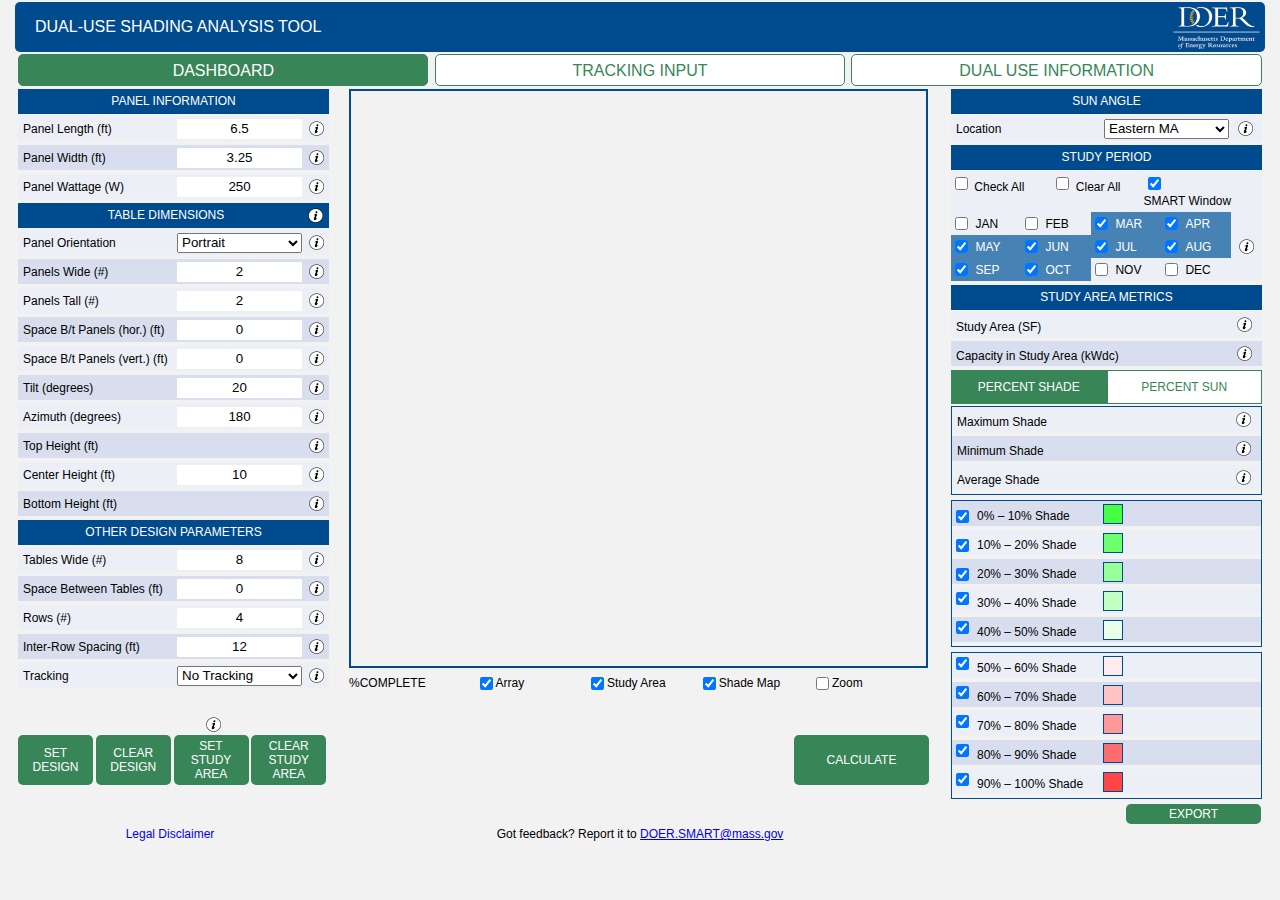
<file: index.html>
<!DOCTYPE html><html><head><meta charset="utf-8"><meta name="viewport" content="user-scalable=no, width=device-width, initial-scale=1, maximum-scale=1"><title>DUAL-USE SHADING ANALYSIS TOOL</title><link rel="stylesheet" href="styles.0aaeb1c7.css"><script src="bluewave.6dd08da7.js" type="text/javascript"></script></head><body> <div id="popup"> <div id="popup-text">This is the text for the popup alert box.</div> <div id="dont-show">Don’t show this again<input type="checkbox" id="dont-show-checkbox" onchange="ai.dontShowPopup()"></div> <div id="popup-close" onclick="ai.closePopup(this)">OK</div> </div> <div class="app" id="app"> <div class="header-container"> <div class="header-left">DUAL-USE SHADING ANALYSIS TOOL</div> <div class="header-right"><img class="header-logo" src="doer-logo.d14f8d17.png"></div> </div>  <div class="tabs-container"> <div class="tab-container"><div class="tab" id="dashboard-tab" onclick="ai.toggleTab('dashboard')">DASHBOARD</div></div> <div class="tab-container"><div class="tab" id="tracking-tab" onclick="ai.toggleTab('tracking')">TRACKING INPUT</div></div> <div class="tab-container"><div class="tab" id="dual-tab" onclick="ai.toggleTab('dual')">DUAL USE INFORMATION</div></div> </div>  <div class="content-container" id="dashboard-container"> <div class="panels-container"> <div class="panel-left">  <div class="input-section-header">PANEL INFORMATION</div> <div class="input-section-row row-even" id="panel-length-row"> <div class="input-section-label">Panel Length (ft)</div> <div class="input-section-input"><input id="length" type="text" value="6.5" size="8"></div> <div class="input-section-info"><img class="info-icon" src="info-icon.5380e5cf.png" onclick="ai.showInfo('panel_length')"></div>  </div> <div class="input-section-row row-odd" id="panel-width-row"> <div class="input-section-label">Panel Width (ft)</div> <div class="input-section-input"><input id="width" type="text" value="3.25" size="8"></div> <div class="input-section-info"><img class="info-icon" src="info-icon.5380e5cf.png" onclick="ai.showInfo('panel_width')"></div>  </div> <div class="input-section-row row-even" id="panel-wattage-row"> <div class="input-section-label">Panel Wattage (W)</div> <div class="input-section-input"><input id="wattage" type="text" value="250" size="8"></div> <div class="input-section-info"><img class="info-icon" src="info-icon.5380e5cf.png" onclick="ai.showInfo('panel_wattage')"></div>  </div>  <div class="input-section-header">TABLE DIMENSIONS<img class="info-icon" style="top:4px;left:84px" src="info-icon.5380e5cf.png" onclick="ai.showInfo('table_dimensions')"></div> <div class="input-section-row row-even" id="panel-orientation-row"> <div class="input-section-label">Panel Orientation</div> <div class="input-section-input"> <select id="orientation"> <option value="portrait" selected>Portrait</option> <option value="landscape">Landscape</option> </select> </div> <div class="input-section-info"><img class="info-icon" src="info-icon.5380e5cf.png" onclick="ai.showInfo('panel_orientation')"></div>  </div> <div class="input-section-row row-odd" id="panel-wide-row"> <div class="input-section-label">Panels Wide (#)</div> <div class="input-section-input"><input id="panelswide" type="text" value="2" size="8"></div> <div class="input-section-info"><img class="info-icon" src="info-icon.5380e5cf.png" onclick="ai.showInfo('panels_wide')"></div>  </div> <div class="input-section-row row-even" id="panel-tall-row"> <div class="input-section-label">Panels Tall (#)</div> <div class="input-section-input"><input id="panelstall" type="text" value="2" size="8"></div> <div class="input-section-info"><img class="info-icon" src="info-icon.5380e5cf.png" onclick="ai.showInfo('panels_tall')"></div>  </div> <div class="input-section-row row-odd" id="space-hor-row"> <div class="input-section-label">Space B/t Panels (hor.) (ft)</div> <div class="input-section-input"><input id="hspace" type="text" value="0" size="8"></div> <div class="input-section-info"><img class="info-icon" src="info-icon.5380e5cf.png" onclick="ai.showInfo('space_bt_panels_hor')"></div>  </div> <div class="input-section-row row-even" id="space-vert-row"> <div class="input-section-label">Space B/t Panels (vert.) (ft)</div> <div class="input-section-input"><input id="vspace" type="text" value="0" size="8"></div> <div class="input-section-info"><img class="info-icon" src="info-icon.5380e5cf.png" onclick="ai.showInfo('space_bt_panels_vert')"></div>  </div> <div class="input-section-row row-odd" id="tilt-row"> <div class="input-section-label">Tilt (degrees)</div> <div class="input-section-input"><input id="tilt" type="text" value="20" size="8"></div> <div class="input-section-info"><img class="info-icon" src="info-icon.5380e5cf.png" onclick="ai.showInfo('tilt')"></div>  </div> <div class="input-section-row row-even" id="azimuth-row"> <div class="input-section-label">Azimuth (degrees)</div> <div class="input-section-input"><input id="azimuth" type="text" value="180" size="8"></div> <div class="input-section-info"><img class="info-icon" src="info-icon.5380e5cf.png" onclick="ai.showInfo('azimuth')"></div>  </div> <div class="input-section-row row-odd" id="top-height-row"> <div class="input-section-label">Top Height (ft)</div> <div class="input-section-input"><div class="system-input" id="topheight"></div></div> <div class="input-section-info"><img class="info-icon" src="info-icon.5380e5cf.png" onclick="ai.showInfo('top_height')"></div>  </div> <div class="input-section-row row-even" id="center-height-row"> <div class="input-section-label">Center Height (ft)</div> <div class="input-section-input"><input id="height" type="text" value="10" size="8"></div> <div class="input-section-info"><img class="info-icon" src="info-icon.5380e5cf.png" onclick="ai.showInfo('center_height')"></div>  </div> <div class="input-section-row row-odd" id="bottom-height-row"> <div class="input-section-label">Bottom Height (ft)</div> <div class="input-section-input"><div class="system-input" id="bottomheight"></div></div> <div class="input-section-info"><img class="info-icon" src="info-icon.5380e5cf.png" onclick="ai.showInfo('bottom_height')"></div>  </div>  <div class="input-section-header">OTHER DESIGN PARAMETERS</div> <div class="input-section-row row-even" id="tables-wide-row"> <div class="input-section-label">Tables Wide (#)</div> <div class="input-section-input"><input id="tableswide" type="text" value="8" size="8"></div> <div class="input-section-info"><img class="info-icon" src="info-icon.5380e5cf.png" onclick="ai.showInfo('tables_wide')"></div>  </div> <div class="input-section-row row-odd" id="tables-space-row"> <div class="input-section-label">Space Between Tables (ft)</div> <div class="input-section-input"><input id="colspace" type="text" value="0" size="8"></div> <div class="input-section-info"><img class="info-icon" src="info-icon.5380e5cf.png" onclick="ai.showInfo('space_between_tables')"></div>  </div> <div class="input-section-row row-even" id="num-rows-row"> <div class="input-section-label">Rows (#)</div> <div class="input-section-input"><input id="numrows" type="text" value="4" size="8"></div> <div class="input-section-info"><img class="info-icon" src="info-icon.5380e5cf.png" onclick="ai.showInfo('num_of_rows')"></div>  </div> <div class="input-section-row row-odd" id="inter-row-row"> <div class="input-section-label">Inter-Row Spacing (ft)</div> <div class="input-section-input"><input id="rowspace" type="text" value="12" size="8"></div> <div class="input-section-info"><img class="info-icon" src="info-icon.5380e5cf.png" onclick="ai.showInfo('inter_row_spacing')"></div>  </div> <div class="input-section-row row-even" id="tracking-row"> <div class="input-section-label">Tracking</div> <div class="input-section-input"> <select id="tracking"> <option value="none">No Tracking</option> <option value="single">Single-Axis Tracking</option> <option value="dual">Dual-Axis Tracking</option> </select> </div> <div class="input-section-info"><img class="info-icon" src="info-icon.5380e5cf.png" onclick="ai.showInfo('tracking')"></div>  </div> <div class="control-buttons-row"> <img class="info-icon" style="position:absolute;top:-18px;left:188px;" src="info-icon.5380e5cf.png" onclick="ai.showInfo('set_study_area_instructions')"> <div class="control-button-cell"><div class="control-button" id="establish-table">SET<br>DESIGN</div></div> <div class="control-button-cell"><div class="control-button" id="clear-design">CLEAR<br>DESIGN</div></div> <div class="control-button-cell"><div class="control-button" id="set-study-area">SET<br>STUDY<br>AREA</div></div> <div class="control-button-cell"><div class="control-button" id="clear-study-area">CLEAR<br>STUDY<br>AREA</div></div> </div> </div>  <div class="panel-center"> <div class="panel-center-inner"> <div id="zoomoverview"> <div id="thebox"> </div> <canvas id="miniarray"></canvas> </div> <div id="zczc"> <div id="zoomcontainer"> <canvas id="zoomshade" width="2875" height="2875"></canvas> </div> </div> <canvas id="legend" width="575" height="575"></canvas> <canvas id="panels" width="575" height="575"></canvas> <canvas id="studyarea" width="575" height="575"></canvas> <canvas id="shade" width="575" height="575"></canvas> <canvas class="shadec" id="shade0" width="575" height="575"></canvas> <canvas class="shadec" id="shade1" width="575" height="575"></canvas> <canvas class="shadec" id="shade2" width="575" height="575"></canvas> <canvas class="shadec" id="shade3" width="575" height="575"></canvas> <canvas class="shadec" id="shade4" width="575" height="575"></canvas> <canvas class="shadec" id="shade5" width="575" height="575"></canvas> <canvas class="shadec" id="shade6" width="575" height="575"></canvas> <canvas class="shadec" id="shade7" width="575" height="575"></canvas> <canvas class="shadec" id="shade8" width="575" height="575"></canvas> <canvas class="shadec" id="shade9" width="575" height="575"></canvas> <div id="pctcompletecontainer" width="575"> <span id="pctcomplete" class="bottom-section-label">%COMPLETE</span> <span id="showpanels" class="bottom-section-label"><input type="checkbox" style="float:left" id="toggleArray" checked>Array</span> <span id="showstudyarea" class="bottom-section-label"><input type="checkbox" style="float:left" id="toggleStudyArea" checked>Study Area</span> <span id="showshademap" class="bottom-section-label"><input type="checkbox" style="float:left" id="toggleShadeMap" checked>Shade Map</span> <span id="showzoom" class="bottom-section-label"><input type="checkbox" style="float:left" id="toggleZoom">Zoom</span> <div class="button" id="calculate-shade">CALCULATE</div> </div> </div> </div>  <div class="panel-right">  <div class="input-section-header">SUN ANGLE</div> <div class="input-section-row row-even" id="location-row"> <div class="input-section-label">Location</div> <div class="input-section-input"> <select id="location" style="position:relative;right:6px;"> <option value="eastern">Eastern MA</option> <option value="central">Central MA</option> <option value="western">Western MA</option> </select> </div> <div class="input-section-info"><img class="info-icon" style="position:relative;right:6px;" src="info-icon.5380e5cf.png" onclick="ai.showInfo('sun_angle')"></div>  </div>  <div class="input-section-header">STUDY PERIOD</div> <div style="background:#edeff7"> <div class="input-section-row row-even"> <div class="study-period-filter"> <div style="display:inline-block;position:relative;top:2px"><input type="checkbox" id="checkall"></div> <div style="display:inline-block"><label for="checkall">Check All</label></div> </div> <div class="study-period-filter"> <div style="display:inline-block;position:relative;top:2px"><input type="checkbox" id="clearall"></div> <div style="display:inline-block"><label for="clearall">Clear All</label></div> </div> <div class="study-period-filter"> <div style="display:inline-block;position:relative;top:2px"><input type="checkbox" id="smartwindow" checked></div> <div style="display:inline-block"><label for="smartwindow">SMART Window</label></div> </div> </div> <div class="input-section-row row-even" id="study-period-row"> <div class="study-period-row"> <div class="study-period-input"> <div style="display:inline-block;position:relative;top:2px"><input type="checkbox" id="JAN"></div> <div style="display:inline-block"><label for="JAN">JAN</label></div> </div> <div class="study-period-input"> <div style="display:inline-block;position:relative;top:2px"><input type="checkbox" id="FEB"></div> <div style="display:inline-block"><label for="FEB">FEB</label></div> </div> <div class="study-period-input" style="background:#4682b4;color:#fff"> <div style="display:inline-block;position:relative;top:2px"><input type="checkbox" id="MAR"></div> <div style="display:inline-block"><label for="MAR">MAR</label></div> </div> <div class="study-period-input" style="background:#4682b4;color:#fff"> <div style="display:inline-block;position:relative;top:2px"><input type="checkbox" id="APR"></div> <div style="display:inline-block"><label for="APR">APR</label></div> </div> </div> <div class="study-period-row"> <div class="study-period-input" style="background:#4682b4;color:#fff"> <div style="display:inline-block;position:relative;top:2px"><input type="checkbox" id="MAY"></div> <div style="display:inline-block"><label for="MAY">MAY</label></div> </div> <div class="study-period-input" style="background:#4682b4;color:#fff"> <div style="display:inline-block;position:relative;top:2px"><input type="checkbox" id="JUN"></div> <div style="display:inline-block"><label for="JUN">JUN</label></div> </div> <div class="study-period-input" style="background:#4682b4;color:#fff"> <div style="display:inline-block;position:relative;top:2px"><input type="checkbox" id="JUL"></div> <div style="display:inline-block"><label for="JUL">JUL</label></div> </div> <div class="study-period-input" style="background:#4682b4;color:#fff"> <div style="display:inline-block;position:relative;top:2px"><input type="checkbox" id="AUG"></div> <div style="display:inline-block"><label for="AUG">AUG</label></div> </div> </div> <div class="study-period-row"> <div class="study-period-input" style="background:#4682b4;color:#fff"> <div style="display:inline-block;position:relative;top:2px"><input type="checkbox" id="SEP"></div> <div style="display:inline-block"><label for="SEP">SEP</label></div> </div> <div class="study-period-input" style="background:#4682b4;color:#fff"> <div style="display:inline-block;position:relative;top:2px"><input type="checkbox" id="OCT"></div> <div style="display:inline-block"><label for="OCT">OCT</label></div> </div> <div class="study-period-input"> <div style="display:inline-block;position:relative;top:2px"><input type="checkbox" id="NOV"></div> <div style="display:inline-block"><label for="NOV">NOV</label></div> </div> <div class="study-period-input"> <div style="display:inline-block;position:relative;top:2px"><input type="checkbox" id="DEC"></div> <div style="display:inline-block"><label for="DEC">DEC</label></div> </div> </div> <div class="input-section-info" style="position:relative;top:18px;left:2px"><img class="info-icon" src="info-icon.5380e5cf.png" onclick="ai.showInfo('study_period')"></div>  </div> </div>  <div class="input-section-header">STUDY AREA METRICS</div> <div class="input-section-row row-even" id="study-area-row"> <div class="input-section-label"><span style="position:relative;top:2px">Study Area (SF)</span></div> <div class="input-section-input"><span id="labelStudyArea" style="font-size:12px"></span></div> <div class="input-section-info" style="margin-left:2px;"><img class="info-icon" src="info-icon.5380e5cf.png" onclick="ai.showInfo('study_area')"></div>  </div> <div class="input-section-row row-odd" id="capacity-row"> <div class="input-section-label"><span style="position:relative;top:2px">Capacity in Study Area (kWdc)</span></div> <div class="input-section-input"><span id="labelCapacity" style="font-size:12px"></span></div> <div class="input-section-info" style="margin-left:2px;"><img class="info-icon" src="info-icon.5380e5cf.png" onclick="ai.showInfo('capacity')"></div>  </div>  <div class="input-section-tabs-container"> <div class="input-section-tab input-section-active" id="shade-tab" onclick="ai.toggleShadeTab('shade')">PERCENT SHADE</div> <div class="input-section-tab" id="sun-tab" onclick="ai.toggleShadeTab('sun')">PERCENT SUN</div> </div> <div class="shade-section-border"> <div class="input-section-row row-even" id="max-shade-row"> <div class="input-section-label"><span id="max-shade-label" style="position:relative;top:2px">Maximum Shade</span></div> <div class="input-section-input"><span id="maxShade" style="font-size:12px"></span></div> <div class="input-section-info" style="margin-left:2px;"><img class="info-icon" src="info-icon.5380e5cf.png" onclick="ai.showInfo('shade_sun_1')"></div>  </div> <div class="input-section-row row-odd" id="min-shade-row"> <div class="input-section-label"><span id="min-shade-label" style="position:relative;top:2px">Minimum Shade</span></div> <div class="input-section-input"><span id="minShade" style="font-size:12px"></span></div> <div class="input-section-info" style="margin-left:2px;"><img class="info-icon" src="info-icon.5380e5cf.png" onclick="ai.showInfo('shade_sun_2')"></div>  </div> <div class="input-section-row row-even" id="avg-shade-row"> <div class="input-section-label"><span id="avg-shade-label" style="position:relative;top:2px">Average Shade</span></div> <div class="input-section-input"><span id="avgShade" style="font-size:12px"></span></div> <div class="input-section-info" style="margin-left:2px;"><img class="info-icon" src="info-icon.5380e5cf.png" onclick="ai.showInfo('shade_sun_3')"></div>  </div> </div>  <div id="percent-shade-container"> <div class="shade-section-border"> <div class="input-section-row row-odd"> <input style="position:relative;top:5px" type="checkbox" id="checklabel0" checked> <div class="input-section-label"><span id="text0to10" style="position:relative;top:2px">0% – 10% Shade</span></div> <div class="color-swatch" id="0-10-swatch" style="background:#45ff45"></div> <div class="input-section-input"><span id="label0to10"></span></div> <div class="input-section-info"></div> </div> <div class="input-section-row row-even"> <input style="position:relative;top:5px" type="checkbox" id="checklabel1" checked> <div class="input-section-label"><span id="text10to20" style="position:relative;top:2px">10% – 20% Shade</span></div> <div class="color-swatch" id="10-20-swatch" style="background:#6eff6e"></div> <div class="input-section-input"><span id="label10to20"></span></div> <div class="input-section-info"></div> </div> <div class="input-section-row row-odd"> <input style="position:relative;top:5px" type="checkbox" id="checklabel2" checked> <div class="input-section-label"><span id="text20to30" style="position:relative;top:2px">20% – 30% Shade</span></div> <div class="color-swatch" id="20-30-swatch" style="background:#98ff98"></div> <div class="input-section-input"><span id="label20to30"></span></div> <div class="input-section-info"></div> </div> <div class="input-section-row row-even"> <input style="position:relative;top:0" type="checkbox" id="checklabel3" checked> <div class="input-section-label"><span id="text30to40" style="position:relative;top:2px">30% – 40% Shade</span></div> <div class="color-swatch" id="30-40-swatch" style="background:#c2ffc2"></div> <div class="input-section-input"><span id="label30to40"></span></div> <div class="input-section-info"></div> </div> <div class="input-section-row row-odd"> <input style="position:relative;top:0" type="checkbox" id="checklabel4" checked> <div class="input-section-label"><span id="text40to50" style="position:relative;top:2px">40% – 50% Shade</span></div> <div class="color-swatch" id="40-50-swatch" style="background:#ebffeb"></div> <div class="input-section-input"><span id="label40to50"></span></div> <div class="input-section-info"></div> </div> </div> <div class="shade-section-border"> <div class="input-section-row row-even"> <input style="position:relative;top:0" type="checkbox" id="checklabel5" checked> <div class="input-section-label"><span id="text50to60" style="position:relative;top:2px">50% – 60% Shade</span></div> <div class="color-swatch" id="50-60-swatch" style="background:#ffebeb"></div> <div class="input-section-input"><span id="label50to60"></span></div> <div class="input-section-info"></div> </div> <div class="input-section-row row-odd"> <input style="position:relative;top:0" type="checkbox" id="checklabel6" checked> <div class="input-section-label"><span id="text60to70" style="position:relative;top:2px">60% – 70% Shade</span></div> <div class="color-swatch" id="60-70-swatch" style="background:#ffc2c2"></div> <div class="input-section-input"><span id="label60to70"></span></div> <div class="input-section-info"></div> </div> <div class="input-section-row row-even"> <input style="position:relative;top:0" type="checkbox" id="checklabel7" checked> <div class="input-section-label"><span id="text70to80" style="position:relative;top:2px">70% – 80% Shade</span></div> <div class="color-swatch" id="70-80-swatch" style="background:#ff9898"></div> <div class="input-section-input"><span id="label70to80"></span></div> <div class="input-section-info"></div> </div> <div class="input-section-row row-odd"> <input style="position:relative;top:0" type="checkbox" id="checklabel8" checked> <div class="input-section-label"><span id="text80to90" style="position:relative;top:2px">80% – 90% Shade</span></div> <div class="color-swatch" id="80-90-swatch" style="background:#ff6e6e"></div> <div class="input-section-input"><span id="label80to90"></span></div> <div class="input-section-info"></div> </div> <div class="input-section-row row-even"> <input style="position:relative;top:0" type="checkbox" id="checklabel9" checked> <div class="input-section-label"><span id="text90to100" style="position:relative;top:2px">90% – 100% Shade</span></div> <div class="color-swatch" id="90-100-swatch" style="background:#ff4545"></div> <div class="input-section-input"><span id="label90to100"></span></div> <div class="input-section-info"></div> </div> </div> <div class="button" id="export">EXPORT</div> </div> </div>  </div> </div>  <div class="content-container" id="tracking-container"> <div class="panels-container"> <div class="tracking-panel-left"> <div><br>Current tracking mode: <span id="tracking-mode-label">No Tracking.</span><br><br></div> <table class="tracking-table"> <tr> <td class="tracking-heading-cell">Day</td> <td class="tracking-heading-cell">Time</td> <td class="tracking-heading-cell">Tilt (degrees)</td> <td class="tracking-heading-cell">Azimuth</td> </tr> </table> <table class="tracking-table"> <tr> <td class="tracking-day-cell" rowspan="5">Jan 15</td> <td class="tracking-time-cell">10:00</td> <td class="tracking-tilt-cell"><input id="tilt-1-1000" type="text" value=""></td> <td class="tracking-azimuth-cell"><input id="az-1-1000" type="text" value=""></td> </tr> <tr> <td class="tracking-time-cell">11:00</td> <td class="tracking-tilt-cell"><input id="tilt-1-1100" type="text" value=""></td> <td class="tracking-azimuth-cell"><input id="az-1-1100" type="text" value=""></td> </tr> <tr> <td class="tracking-time-cell">12:00</td> <td class="tracking-tilt-cell"><input id="tilt-1-1200" type="text" value=""></td> <td class="tracking-azimuth-cell"><input id="az-1-1200" type="text" value=""></td> </tr> <tr> <td class="tracking-time-cell">1:00</td> <td class="tracking-tilt-cell"><input id="tilt-1-1300" type="text" value=""></td> <td class="tracking-azimuth-cell"><input id="az-1-1300" type="text" value=""></td> </tr> <tr> <td class="tracking-time-cell">2:00</td> <td class="tracking-tilt-cell"><input id="tilt-1-1400" type="text" value=""></td> <td class="tracking-azimuth-cell"><input id="az-1-1400" type="text" value=""></td> </tr> </table> <table class="tracking-table"> <tr> <td class="tracking-day-cell" rowspan="6">Feb 15</td> <td class="tracking-time-cell">10:00</td> <td class="tracking-tilt-cell"><input id="tilt-2-1000" type="text" value=""></td> <td class="tracking-azimuth-cell"><input id="az-2-1000" type="text" value=""></td> </tr> <tr> <td class="tracking-time-cell">11:00</td> <td class="tracking-tilt-cell"><input id="tilt-2-1100" type="text" value=""></td> <td class="tracking-azimuth-cell"><input id="az-2-1100" type="text" value=""></td> </tr> <tr> <td class="tracking-time-cell">12:00</td> <td class="tracking-tilt-cell"><input id="tilt-2-1200" type="text" value=""></td> <td class="tracking-azimuth-cell"><input id="az-2-1200" type="text" value=""></td> </tr> <tr> <td class="tracking-time-cell">1:00</td> <td class="tracking-tilt-cell"><input id="tilt-2-1300" type="text" value=""></td> <td class="tracking-azimuth-cell"><input id="az-2-1300" type="text" value=""></td> </tr> <tr> <td class="tracking-time-cell">2:00</td> <td class="tracking-tilt-cell"><input id="tilt-2-1400" type="text" value=""></td> <td class="tracking-azimuth-cell"><input id="az-2-1400" type="text" value=""></td> </tr> <tr> <td class="tracking-time-cell">3:00</td> <td class="tracking-tilt-cell"><input id="tilt-2-1500" type="text" value=""></td> <td class="tracking-azimuth-cell"><input id="az-2-1500" type="text" value=""></td> </tr> </table> <table class="tracking-table"> <tr> <td class="tracking-day-cell" rowspan="7">Mar 15</td> <td class="tracking-time-cell">10:00</td> <td class="tracking-tilt-cell"><input id="tilt-3-1000" type="text" value=""></td> <td class="tracking-azimuth-cell"><input id="az-3-1000" type="text" value=""></td> </tr> <tr> <td class="tracking-time-cell">11:00</td> <td class="tracking-tilt-cell"><input id="tilt-3-1100" type="text" value=""></td> <td class="tracking-azimuth-cell"><input id="az-3-1100" type="text" value=""></td> </tr> <tr> <td class="tracking-time-cell">12:00</td> <td class="tracking-tilt-cell"><input id="tilt-3-1200" type="text" value=""></td> <td class="tracking-azimuth-cell"><input id="az-3-1200" type="text" value=""></td> </tr> <tr> <td class="tracking-time-cell">1:00</td> <td class="tracking-tilt-cell"><input id="tilt-3-1300" type="text" value=""></td> <td class="tracking-azimuth-cell"><input id="az-3-1300" type="text" value=""></td> </tr> <tr> <td class="tracking-time-cell">2:00</td> <td class="tracking-tilt-cell"><input id="tilt-3-1400" type="text" value=""></td> <td class="tracking-azimuth-cell"><input id="az-3-1400" type="text" value=""></td> </tr> <tr> <td class="tracking-time-cell">3:00</td> <td class="tracking-tilt-cell"><input id="tilt-3-1500" type="text" value=""></td> <td class="tracking-azimuth-cell"><input id="az-3-1500" type="text" value=""></td> </tr> <tr> <td class="tracking-time-cell">4:00</td> <td class="tracking-tilt-cell"><input id="tilt-3-1600" type="text" value=""></td> <td class="tracking-azimuth-cell"><input id="az-3-1600" type="text" value=""></td> </tr> </table> <table class="tracking-table"> <tr> <td class="tracking-day-cell" rowspan="9">Apr 15</td> <td class="tracking-time-cell">9:00</td> <td class="tracking-tilt-cell"><input id="tilt-4-900" type="text" value=""></td> <td class="tracking-azimuth-cell"><input id="az-4-900" type="text" value=""></td> </tr> <tr> <td class="tracking-time-cell">10:00</td> <td class="tracking-tilt-cell"><input id="tilt-4-1000" type="text" value=""></td> <td class="tracking-azimuth-cell"><input id="az-4-1000" type="text" value=""></td> </tr> <tr> <td class="tracking-time-cell">11:00</td> <td class="tracking-tilt-cell"><input id="tilt-4-1100" type="text" value=""></td> <td class="tracking-azimuth-cell"><input id="az-4-1100" type="text" value=""></td> </tr> <tr> <td class="tracking-time-cell">12:00</td> <td class="tracking-tilt-cell"><input id="tilt-4-1200" type="text" value=""></td> <td class="tracking-azimuth-cell"><input id="az-4-1200" type="text" value=""></td> </tr> <tr> <td class="tracking-time-cell">1:00</td> <td class="tracking-tilt-cell"><input id="tilt-4-1300" type="text" value=""></td> <td class="tracking-azimuth-cell"><input id="az-4-1300" type="text" value=""></td> </tr> <tr> <td class="tracking-time-cell">2:00</td> <td class="tracking-tilt-cell"><input id="tilt-4-1400" type="text" value=""></td> <td class="tracking-azimuth-cell"><input id="az-4-1400" type="text" value=""></td> </tr> <tr> <td class="tracking-time-cell">3:00</td> <td class="tracking-tilt-cell"><input id="tilt-4-1500" type="text" value=""></td> <td class="tracking-azimuth-cell"><input id="az-4-1500" type="text" value=""></td> </tr> <tr> <td class="tracking-time-cell">4:00</td> <td class="tracking-tilt-cell"><input id="tilt-4-1600" type="text" value=""></td> <td class="tracking-azimuth-cell"><input id="az-4-1600" type="text" value=""></td> </tr> <tr> <td class="tracking-time-cell">5:00</td> <td class="tracking-tilt-cell"><input id="tilt-4-1700" type="text" value=""></td> <td class="tracking-azimuth-cell"><input id="az-4-1700" type="text" value=""></td> </tr> </table> <table class="tracking-table"> <tr> <td class="tracking-day-cell" rowspan="9">May 15</td> <td class="tracking-time-cell">9:00</td> <td class="tracking-tilt-cell"><input id="tilt-5-900" type="text" value=""></td> <td class="tracking-azimuth-cell"><input id="az-5-900" type="text" value=""></td> </tr> <tr> <td class="tracking-time-cell">10:00</td> <td class="tracking-tilt-cell"><input id="tilt-5-1000" type="text" value=""></td> <td class="tracking-azimuth-cell"><input id="az-5-1000" type="text" value=""></td> </tr> <tr> <td class="tracking-time-cell">11:00</td> <td class="tracking-tilt-cell"><input id="tilt-5-1100" type="text" value=""></td> <td class="tracking-azimuth-cell"><input id="az-5-1100" type="text" value=""></td> </tr> <tr> <td class="tracking-time-cell">12:00</td> <td class="tracking-tilt-cell"><input id="tilt-5-1200" type="text" value=""></td> <td class="tracking-azimuth-cell"><input id="az-5-1200" type="text" value=""></td> </tr> <tr> <td class="tracking-time-cell">1:00</td> <td class="tracking-tilt-cell"><input id="tilt-5-1300" type="text" value=""></td> <td class="tracking-azimuth-cell"><input id="az-5-1300" type="text" value=""></td> </tr> <tr> <td class="tracking-time-cell">2:00</td> <td class="tracking-tilt-cell"><input id="tilt-5-1400" type="text" value=""></td> <td class="tracking-azimuth-cell"><input id="az-5-1400" type="text" value=""></td> </tr> <tr> <td class="tracking-time-cell">3:00</td> <td class="tracking-tilt-cell"><input id="tilt-5-1500" type="text" value=""></td> <td class="tracking-azimuth-cell"><input id="az-5-1500" type="text" value=""></td> </tr> <tr> <td class="tracking-time-cell">4:00</td> <td class="tracking-tilt-cell"><input id="tilt-5-1600" type="text" value=""></td> <td class="tracking-azimuth-cell"><input id="az-5-1600" type="text" value=""></td> </tr> <tr> <td class="tracking-time-cell">5:00</td> <td class="tracking-tilt-cell"><input id="tilt-5-1700" type="text" value=""></td> <td class="tracking-azimuth-cell"><input id="az-5-1700" type="text" value=""></td> </tr> </table> <table class="tracking-table"> <tr> <td class="tracking-day-cell" rowspan="9">Jun 15</td> <td class="tracking-time-cell">9:00</td> <td class="tracking-tilt-cell"><input id="tilt-6-900" type="text" value=""></td> <td class="tracking-azimuth-cell"><input id="az-6-900" type="text" value=""></td> </tr> <tr> <td class="tracking-time-cell">10:00</td> <td class="tracking-tilt-cell"><input id="tilt-6-1000" type="text" value=""></td> <td class="tracking-azimuth-cell"><input id="az-6-1000" type="text" value=""></td> </tr> <tr> <td class="tracking-time-cell">11:00</td> <td class="tracking-tilt-cell"><input id="tilt-6-1100" type="text" value=""></td> <td class="tracking-azimuth-cell"><input id="az-6-1100" type="text" value=""></td> </tr> <tr> <td class="tracking-time-cell">12:00</td> <td class="tracking-tilt-cell"><input id="tilt-6-1200" type="text" value=""></td> <td class="tracking-azimuth-cell"><input id="az-6-1200" type="text" value=""></td> </tr> <tr> <td class="tracking-time-cell">1:00</td> <td class="tracking-tilt-cell"><input id="tilt-6-1300" type="text" value=""></td> <td class="tracking-azimuth-cell"><input id="az-6-1300" type="text" value=""></td> </tr> <tr> <td class="tracking-time-cell">2:00</td> <td class="tracking-tilt-cell"><input id="tilt-6-1400" type="text" value=""></td> <td class="tracking-azimuth-cell"><input id="az-6-1400" type="text" value=""></td> </tr> <tr> <td class="tracking-time-cell">3:00</td> <td class="tracking-tilt-cell"><input id="tilt-6-1500" type="text" value=""></td> <td class="tracking-azimuth-cell"><input id="az-6-1500" type="text" value=""></td> </tr> <tr> <td class="tracking-time-cell">4:00</td> <td class="tracking-tilt-cell"><input id="tilt-6-1600" type="text" value=""></td> <td class="tracking-azimuth-cell"><input id="az-6-1600" type="text" value=""></td> </tr> <tr> <td class="tracking-time-cell">5:00</td> <td class="tracking-tilt-cell"><input id="tilt-6-1700" type="text" value=""></td> <td class="tracking-azimuth-cell"><input id="az-6-1700" type="text" value=""></td> </tr> </table> </div> <div class="tracking-panel-right"> <div><br>Change tracking mode via dropdown on Dashboard.<br><br></div> <table class="tracking-table"> <tr> <td class="tracking-heading-cell">Day</td> <td class="tracking-heading-cell">Time</td> <td class="tracking-heading-cell">Tilt (degrees)</td> <td class="tracking-heading-cell">Azimuth</td> </tr> </table> <table class="tracking-table"> <tr> <td class="tracking-day-cell" rowspan="9">Jul 15</td> <td class="tracking-time-cell">9:00</td> <td class="tracking-tilt-cell"><input id="tilt-7-900" type="text" value=""></td> <td class="tracking-azimuth-cell"><input id="az-7-900" type="text" value=""></td> </tr> <tr> <td class="tracking-time-cell">10:00</td> <td class="tracking-tilt-cell"><input id="tilt-7-1000" type="text" value=""></td> <td class="tracking-azimuth-cell"><input id="az-7-1000" type="text" value=""></td> </tr> <tr> <td class="tracking-time-cell">11:00</td> <td class="tracking-tilt-cell"><input id="tilt-7-1100" type="text" value=""></td> <td class="tracking-azimuth-cell"><input id="az-7-1100" type="text" value=""></td> </tr> <tr> <td class="tracking-time-cell">12:00</td> <td class="tracking-tilt-cell"><input id="tilt-7-1200" type="text" value=""></td> <td class="tracking-azimuth-cell"><input id="az-7-1200" type="text" value=""></td> </tr> <tr> <td class="tracking-time-cell">1:00</td> <td class="tracking-tilt-cell"><input id="tilt-7-1300" type="text" value=""></td> <td class="tracking-azimuth-cell"><input id="az-7-1300" type="text" value=""></td> </tr> <tr> <td class="tracking-time-cell">2:00</td> <td class="tracking-tilt-cell"><input id="tilt-7-1400" type="text" value=""></td> <td class="tracking-azimuth-cell"><input id="az-7-1400" type="text" value=""></td> </tr> <tr> <td class="tracking-time-cell">3:00</td> <td class="tracking-tilt-cell"><input id="tilt-7-1500" type="text" value=""></td> <td class="tracking-azimuth-cell"><input id="az-7-1500" type="text" value=""></td> </tr> <tr> <td class="tracking-time-cell">4:00</td> <td class="tracking-tilt-cell"><input id="tilt-7-1600" type="text" value=""></td> <td class="tracking-azimuth-cell"><input id="az-7-1600" type="text" value=""></td> </tr> <tr> <td class="tracking-time-cell">5:00</td> <td class="tracking-tilt-cell"><input id="tilt-7-1700" type="text" value=""></td> <td class="tracking-azimuth-cell"><input id="az-7-1700" type="text" value=""></td> </tr> </table> <table class="tracking-table"> <tr> <td class="tracking-day-cell" rowspan="9">Aug 15</td> <td class="tracking-time-cell">9:00</td> <td class="tracking-tilt-cell"><input id="tilt-8-900" type="text" value=""></td> <td class="tracking-azimuth-cell"><input id="az-8-900" type="text" value=""></td> </tr> <tr> <td class="tracking-time-cell">10:00</td> <td class="tracking-tilt-cell"><input id="tilt-8-1000" type="text" value=""></td> <td class="tracking-azimuth-cell"><input id="az-8-1000" type="text" value=""></td> </tr> <tr> <td class="tracking-time-cell">11:00</td> <td class="tracking-tilt-cell"><input id="tilt-8-1100" type="text" value=""></td> <td class="tracking-azimuth-cell"><input id="az-8-1100" type="text" value=""></td> </tr> <tr> <td class="tracking-time-cell">12:00</td> <td class="tracking-tilt-cell"><input id="tilt-8-1200" type="text" value=""></td> <td class="tracking-azimuth-cell"><input id="az-8-1200" type="text" value=""></td> </tr> <tr> <td class="tracking-time-cell">1:00</td> <td class="tracking-tilt-cell"><input id="tilt-8-1300" type="text" value=""></td> <td class="tracking-azimuth-cell"><input id="az-8-1300" type="text" value=""></td> </tr> <tr> <td class="tracking-time-cell">2:00</td> <td class="tracking-tilt-cell"><input id="tilt-8-1400" type="text" value=""></td> <td class="tracking-azimuth-cell"><input id="az-8-1400" type="text" value=""></td> </tr> <tr> <td class="tracking-time-cell">3:00</td> <td class="tracking-tilt-cell"><input id="tilt-8-1500" type="text" value=""></td> <td class="tracking-azimuth-cell"><input id="az-8-1500" type="text" value=""></td> </tr> <tr> <td class="tracking-time-cell">4:00</td> <td class="tracking-tilt-cell"><input id="tilt-8-1600" type="text" value=""></td> <td class="tracking-azimuth-cell"><input id="az-8-1600" type="text" value=""></td> </tr> <tr> <td class="tracking-time-cell">5:00</td> <td class="tracking-tilt-cell"><input id="tilt-8-1700" type="text" value=""></td> <td class="tracking-azimuth-cell"><input id="az-8-1700" type="text" value=""></td> </tr> </table> <table class="tracking-table"> <tr> <td class="tracking-day-cell" rowspan="9">Sep 15</td> <td class="tracking-time-cell">9:00</td> <td class="tracking-tilt-cell"><input id="tilt-9-900" type="text" value=""></td> <td class="tracking-azimuth-cell"><input id="az-9-900" type="text" value=""></td> </tr> <tr> <td class="tracking-time-cell">10:00</td> <td class="tracking-tilt-cell"><input id="tilt-9-1000" type="text" value=""></td> <td class="tracking-azimuth-cell"><input id="az-9-1000" type="text" value=""></td> </tr> <tr> <td class="tracking-time-cell">11:00</td> <td class="tracking-tilt-cell"><input id="tilt-9-1100" type="text" value=""></td> <td class="tracking-azimuth-cell"><input id="az-9-1100" type="text" value=""></td> </tr> <tr> <td class="tracking-time-cell">12:00</td> <td class="tracking-tilt-cell"><input id="tilt-9-1200" type="text" value=""></td> <td class="tracking-azimuth-cell"><input id="az-9-1200" type="text" value=""></td> </tr> <tr> <td class="tracking-time-cell">1:00</td> <td class="tracking-tilt-cell"><input id="tilt-9-1300" type="text" value=""></td> <td class="tracking-azimuth-cell"><input id="az-9-1300" type="text" value=""></td> </tr> <tr> <td class="tracking-time-cell">2:00</td> <td class="tracking-tilt-cell"><input id="tilt-9-1400" type="text" value=""></td> <td class="tracking-azimuth-cell"><input id="az-9-1400" type="text" value=""></td> </tr> <tr> <td class="tracking-time-cell">3:00</td> <td class="tracking-tilt-cell"><input id="tilt-9-1500" type="text" value=""></td> <td class="tracking-azimuth-cell"><input id="az-9-1500" type="text" value=""></td> </tr> <tr> <td class="tracking-time-cell">4:00</td> <td class="tracking-tilt-cell"><input id="tilt-9-1600" type="text" value=""></td> <td class="tracking-azimuth-cell"><input id="az-9-1600" type="text" value=""></td> </tr> <tr> <td class="tracking-time-cell">5:00</td> <td class="tracking-tilt-cell"><input id="tilt-9-1700" type="text" value=""></td> <td class="tracking-azimuth-cell"><input id="az-9-1700" type="text" value=""></td> </tr> </table> <table class="tracking-table"> <tr> <td class="tracking-day-cell" rowspan="7">Oct 15</td> <td class="tracking-time-cell">10:00</td> <td class="tracking-tilt-cell"><input id="tilt-10-1000" type="text" value=""></td> <td class="tracking-azimuth-cell"><input id="az-10-1000" type="text" value=""></td> </tr> <tr> <td class="tracking-time-cell">11:00</td> <td class="tracking-tilt-cell"><input id="tilt-10-1100" type="text" value=""></td> <td class="tracking-azimuth-cell"><input id="az-10-1100" type="text" value=""></td> </tr> <tr> <td class="tracking-time-cell">12:00</td> <td class="tracking-tilt-cell"><input id="tilt-10-1200" type="text" value=""></td> <td class="tracking-azimuth-cell"><input id="az-10-1200" type="text" value=""></td> </tr> <tr> <td class="tracking-time-cell">1:00</td> <td class="tracking-tilt-cell"><input id="tilt-10-1300" type="text" value=""></td> <td class="tracking-azimuth-cell"><input id="az-10-1300" type="text" value=""></td> </tr> <tr> <td class="tracking-time-cell">2:00</td> <td class="tracking-tilt-cell"><input id="tilt-10-1400" type="text" value=""></td> <td class="tracking-azimuth-cell"><input id="az-10-1400" type="text" value=""></td> </tr> <tr> <td class="tracking-time-cell">3:00</td> <td class="tracking-tilt-cell"><input id="tilt-10-1500" type="text" value=""></td> <td class="tracking-azimuth-cell"><input id="az-10-1500" type="text" value=""></td> </tr> <tr> <td class="tracking-time-cell">4:00</td> <td class="tracking-tilt-cell"><input id="tilt-10-1600" type="text" value=""></td> <td class="tracking-azimuth-cell"><input id="az-10-1600" type="text" value=""></td> </tr> </table> <table class="tracking-table"> <tr> <td class="tracking-day-cell" rowspan="5">Nov 15</td> <td class="tracking-time-cell">10:00</td> <td class="tracking-tilt-cell"><input id="tilt-11-1000" type="text" value=""></td> <td class="tracking-azimuth-cell"><input id="az-11-1000" type="text" value=""></td> </tr> <tr> <td class="tracking-time-cell">11:00</td> <td class="tracking-tilt-cell"><input id="tilt-11-1100" type="text" value=""></td> <td class="tracking-azimuth-cell"><input id="az-11-1100" type="text" value=""></td> </tr> <tr> <td class="tracking-time-cell">12:00</td> <td class="tracking-tilt-cell"><input id="tilt-11-1200" type="text" value=""></td> <td class="tracking-azimuth-cell"><input id="az-11-1200" type="text" value=""></td> </tr> <tr> <td class="tracking-time-cell">1:00</td> <td class="tracking-tilt-cell"><input id="tilt-11-1300" type="text" value=""></td> <td class="tracking-azimuth-cell"><input id="az-11-1300" type="text" value=""></td> </tr> <tr> <td class="tracking-time-cell">2:00</td> <td class="tracking-tilt-cell"><input id="tilt-11-1400" type="text" value=""></td> <td class="tracking-azimuth-cell"><input id="az-11-1400" type="text" value=""></td> </tr> </table> <table class="tracking-table"> <tr> <td class="tracking-day-cell" rowspan="5">Dec 15</td> <td class="tracking-time-cell">10:00</td> <td class="tracking-tilt-cell"><input id="tilt-12-1000" type="text" value=""></td> <td class="tracking-azimuth-cell"><input id="az-12-1000" type="text" value=""></td> </tr> <tr> <td class="tracking-time-cell">11:00</td> <td class="tracking-tilt-cell"><input id="tilt-12-1100" type="text" value=""></td> <td class="tracking-azimuth-cell"><input id="az-12-1100" type="text" value=""></td> </tr> <tr> <td class="tracking-time-cell">12:00</td> <td class="tracking-tilt-cell"><input id="tilt-12-1200" type="text" value=""></td> <td class="tracking-azimuth-cell"><input id="az-12-1200" type="text" value=""></td> </tr> <tr> <td class="tracking-time-cell">1:00</td> <td class="tracking-tilt-cell"><input id="tilt-12-1300" type="text" value=""></td> <td class="tracking-azimuth-cell"><input id="az-12-1300" type="text" value=""></td> </tr> <tr> <td class="tracking-time-cell">2:00</td> <td class="tracking-tilt-cell"><input id="tilt-12-1400" type="text" value=""></td> <td class="tracking-azimuth-cell"><input id="az-12-1400" type="text" value=""></td> </tr> </table> </div> </div> </div>  <div class="content-container" id="dual-container"> <div class="panels-container"> <div class="dual-logos-container"> <div class="dual-logo"><img src="doer-logo.d14f8d17.png"></div> <div class="dual-logo"><img src="umass-logo.75daf587.png"></div> <div class="dual-logo"><img src="mdar-logo.74e10b91.png"></div> </div> <div class="dual-links-container"> <span style="font-style:italic">Materials</span> <ul> <li><a href="https://www.mass.gov/files/documents/2018/04/26/Agricultural%20Solar%20Tariff%20Generation%20Unit%20Guideline%20042518.pdf" target="_blank">Guideline Regarding the Definition of ASTGU’s</a></li> <li><a href="https://www.mass.gov/files/documents/2018/11/29/Application%20for%20Agriculatural%20Adder%20FINAL.pdf" target="_blank">Pre-Determination Application Form</a></li> </ul> <span style="font-style:italic">Links</span> <ul> <li><a href="https://vimeo.com/313941069" target="_blank">Webinar: Agricultural Canopy Shading Analysis Tool</a></li> <li><a href="https://ag.umass.edu/clean-energy/fact-sheets/dual-use-agriculture-solar-photovoltaics" target="_blank">UMass Clean Energy Extension Dual-Use Resources (general)</a></li> <li><a href="https://www.mass.gov/orgs/massachusetts-department-of-energy-resources" target="_blank">MA Department of Energy Resources</a></li> <li><a href="https://www.mass.gov/orgs/massachusetts-department-of-agricultural-resources" target="_blank">MA Department of Agricultural Resources (MDAR)</a></li> </ul> </div> <div style="text-align:center;margin-top:20px;"><img src="solar.ae6fcd1e.png"></div> <div style="text-align:center;margin-top:5px;margin-bottom:20px;font-size:12px;font-style:italic">Source: <a href="https://ag.umass.edu/clean-energy/fact-sheets/dual-use-agriculture-solar-photovoltaics" target="_blank">UMass Amherst Clean Energy Extension</a></div> </div> </div> <div class="footer"> <div class="legal-disclaimer" onclick="ai.openPopup('disclaimer')"><span style="cursor:pointer;">Legal Disclaimer</span></div> <div>Got feedback? Report it to <a href="mailto:DOER.SMART@mass.gov?subject=Shading Analysis Tool Support Request">DOER.SMART@mass.gov</a></div> </div> </div> </body></html>
</file>
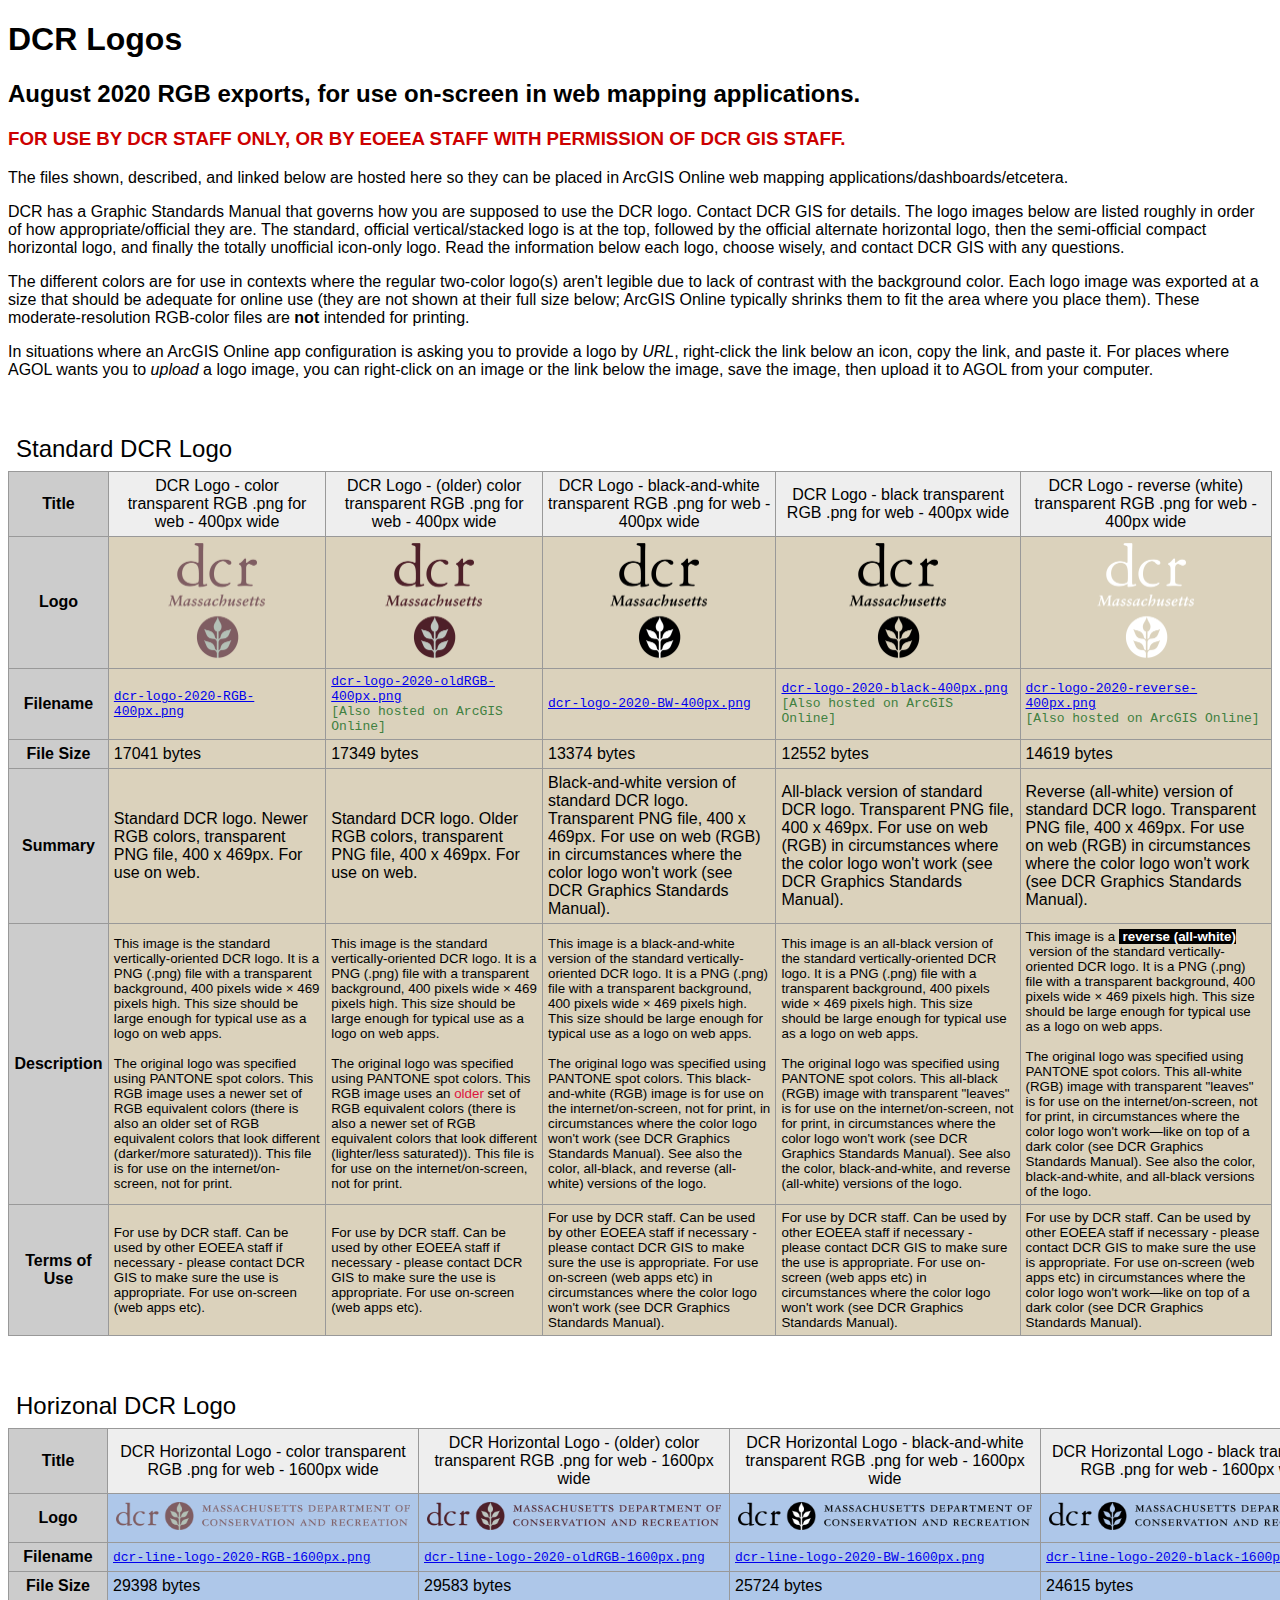
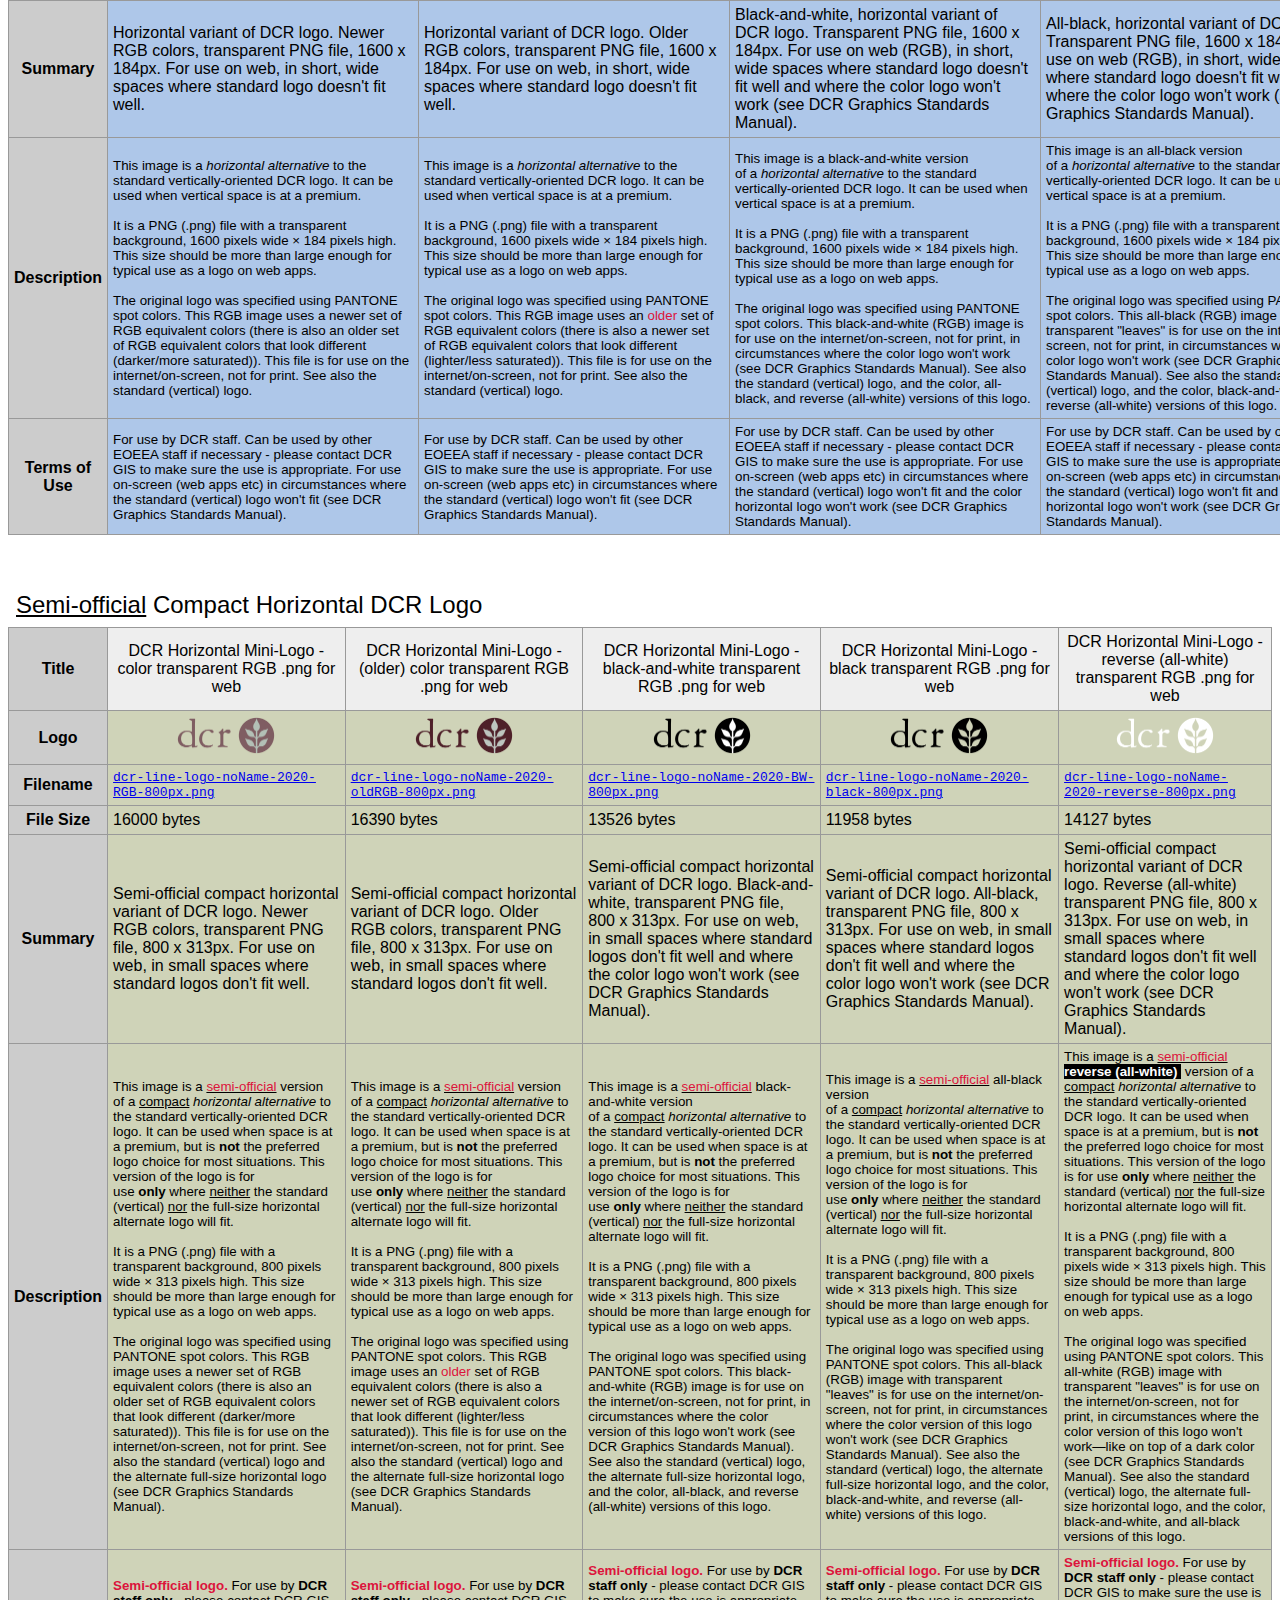
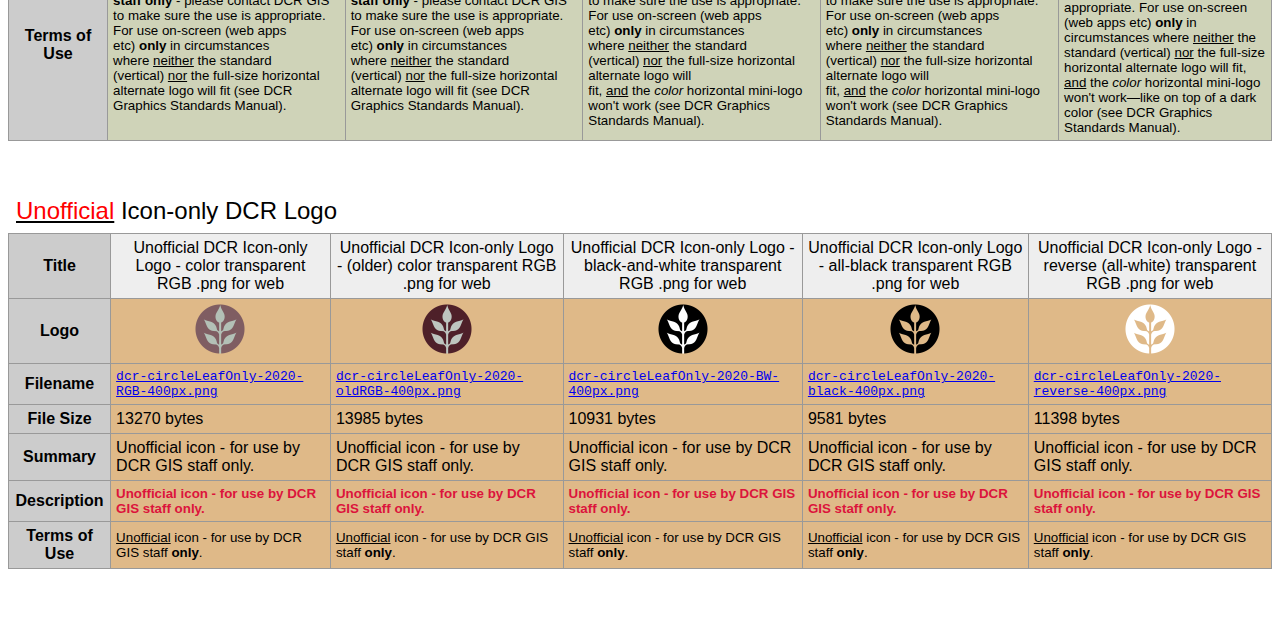
<file: DCR_Logos_2020_RGB.html>
<!DOCTYPE html>
<html>

<head>
	<title>DCR Logos (2020, RGB)</title>
</head>

<meta charset="UTF-8">

<style type="text/css">

body {
	font-family: Helvetica, Arial, sans-serif;
	background: white;
}
h3 {
	color: #cc0000;
}
table {
	border-collapse: collapse;
	margin: 3rem 0 3rem 0;
	width:100%;
}
caption {
	font-weight: normal;
	text-align: left;
	font-size: 150%;
	padding: 8px;
}
tr {}
.standardLogo td {
	background-color:#dbd2bc;
}
.horizontalLogo td {
	background-color:#aec7e9;
}
.miniLogo td {
	background-color:#CFD3B8;
}
.iconOnlyLogo td {
	background-color:#dfb988;
}
th {
	background-color: #cccccc;
}
td, th {
	border: 1px solid #999999;
	padding: 5px;
}
.title {
	background-color: #eeeeee;
	font-weight: normal;
}
.image {
	text-align: center;
}
.filename {
	font-family: monospace;
}
.size {}
.snippet {}
.description {
	font-size: smaller;
}
.licenseInfo {
	font-size: smaller;
}
.standardLogo img {
	width: 100px;
}
.horizontalLogo img {
	width: 300px;
}
.miniLogo img {
	width: 100px;
}
.iconOnlyLogo img {
	width: 50px;
}
.smallNote {
	color: #408040;
}


</style>

<body>

<h1>DCR Logos</h1>

<h2>August 2020 RGB exports, for use on-screen in web mapping applications.</h2>

<h3>FOR USE BY DCR STAFF ONLY, OR BY EOEEA STAFF WITH PERMISSION OF DCR GIS STAFF.</h3>

<p>The files shown, described, and linked below are hosted here so they can be placed in ArcGIS Online web mapping applications/dashboards/etcetera.</p>

<p>DCR has a Graphic Standards Manual that governs how you are supposed to use the DCR logo. Contact DCR GIS for details. The logo images below are listed roughly in order of how appropriate/official they are. The standard, official vertical/stacked logo is at the top, followed by the official alternate horizontal logo, then the semi-official compact horizontal logo, and finally the totally unofficial icon-only logo. Read the information below each logo, choose wisely, and contact DCR GIS with any questions.</p>

<p>The different colors are for use in contexts where the regular two-color logo(s) aren't legible due to lack of contrast with the background color. Each logo image was exported at a size that should be adequate for online use (they are not shown at their full size below; ArcGIS Online typically shrinks them to fit the area where you place them). These moderate-resolution RGB-color files are <strong>not</strong> intended for printing.</p>

<p>In situations where an ArcGIS Online app configuration is asking you to provide a logo by <em>URL</em>, right-click the link below an icon, copy the link, and paste it. For places where AGOL wants you to <em>upload</em> a logo image, you can right-click on an image or the link below the image, save the image, then upload it to AGOL from your computer.</p>

<table>
	<caption>Standard DCR Logo</caption>
	<tr class="standardLogo">
		<th scope="row">Title</th>
		<th scope="col" class="title">DCR Logo - color transparent RGB .png for web - 400px wide</th>
		<th scope="col" class="title">DCR Logo - (older) color transparent RGB .png for web - 400px wide</th>
		<th scope="col" class="title">DCR Logo - black-and-white transparent RGB .png for web - 400px wide</th>
		<th scope="col" class="title">DCR Logo - black transparent RGB .png for web - 400px wide</th>
		<th scope="col" class="title">DCR Logo - reverse (white) transparent RGB .png for web - 400px wide</th><tr>
	<tr class="standardLogo">
		<th scope="row">Logo</th>
		<td class="image"><img src="dcr-logo-2020-RGB-400px.png" /></td>
		<td class="image"><img src="dcr-logo-2020-oldRGB-400px.png" /></td>
		<td class="image"><img src="dcr-logo-2020-BW-400px.png" /></td>
		<td class="image"><img src="dcr-logo-2020-black-400px.png" /></td>
		<td class="image"><img src="dcr-logo-2020-reverse-400px.png" /></td>
	</tr>
	<tr class="standardLogo">
		<th scope="row">Filename</th>
		<td class="filename"><a href="dcr-logo-2020-RGB-400px.png" target="_blank">dcr-logo-2020-RGB-400px.png</a></td>
		<td class="filename"><a href="dcr-logo-2020-oldRGB-400px.png" target="_blank">dcr-logo-2020-oldRGB-400px.png</a><br /><span class="smallNote">[Also hosted on ArcGIS Online]</span></td>
		<td class="filename"><a href="dcr-logo-2020-BW-400px.png" target="_blank">dcr-logo-2020-BW-400px.png</a></td>
		<td class="filename"><a href="dcr-logo-2020-black-400px.png" target="_blank">dcr-logo-2020-black-400px.png</a><br /><span class="smallNote">[Also hosted on ArcGIS Online]</span></td>
		<td class="filename"><a href="dcr-logo-2020-reverse-400px.png" target="_blank">dcr-logo-2020-reverse-400px.png</a><br /><span class="smallNote">[Also hosted on ArcGIS Online]</span></td>
	</tr>
	<tr class="standardLogo">
		<th scope="row">File Size</th>
		<td class="size">17041 bytes</td>
		<td class="size">17349 bytes</td>
		<td class="size">13374 bytes</td>
		<td class="size">12552 bytes</td>
		<td class="size">14619 bytes</td>
	</tr>
	<tr class="standardLogo">
		<th scope="row">Summary</th>
		<td class="snippet">Standard DCR logo. Newer RGB colors, transparent PNG file, 400 x 469px. For use on web.</td>
		<td class="snippet">Standard DCR logo. Older RGB colors, transparent PNG file, 400 x 469px. For use on web.</td>
		<td class="snippet">Black-and-white version of standard DCR logo. Transparent PNG file, 400 x 469px. For use on web (RGB) in circumstances where the color logo won't work (see DCR Graphics Standards Manual).</td>
		<td class="snippet">All-black version of standard DCR logo. Transparent PNG file, 400 x 469px. For use on web (RGB) in circumstances where the color logo won't work (see DCR Graphics Standards Manual).</td>
		<td class="snippet">Reverse (all-white) version of standard DCR logo. Transparent PNG file, 400 x 469px. For use on web (RGB) in circumstances where the color logo won't work (see DCR Graphics Standards Manual).</td>
	</tr>
	<tr class="standardLogo">
		<th scope="row">Description</th>
		<td class="description">This image is the standard vertically-oriented DCR logo. It is a PNG (.png) file with a transparent background, 400 pixels wide × 469 pixels high. This size should be large enough for typical use as a logo on web apps.<br /><br />The original logo was specified using PANTONE spot colors. This RGB image uses a newer set of RGB equivalent colors (there is also an older set of RGB equivalent colors that look different (darker/more saturated)). This file is for use on the internet/on-screen, not for print.</td>
		<td class="description">This image is the standard vertically-oriented DCR logo. It is a PNG (.png) file with a transparent background, 400 pixels wide × 469 pixels high. This size should be large enough for typical use as a logo on web apps.<br /><br />The original logo was specified using PANTONE spot colors. This RGB image uses an <font color='#dc143c'>older</font> set of RGB equivalent colors (there is also a newer set of RGB equivalent colors that look different (lighter/less saturated)). This file is for use on the internet/on-screen, not for print.</td>
		<td class="description">This image is a black-and-white version of the standard vertically-oriented DCR logo. It is a PNG (.png) file with a transparent background, 400 pixels wide × 469 pixels high. This size should be large enough for typical use as a logo on web apps.<br /><br />The original logo was specified using PANTONE spot colors. This black-and-white (RGB) image is for use on the internet/on-screen, not for print, in circumstances where the color logo won't work (see DCR Graphics Standards Manual). See also the color, all-black, and reverse (all-white) versions of the logo.</td>
		<td class="description">This image is an all-black version of the standard vertically-oriented DCR logo. It is a PNG (.png) file with a transparent background, 400 pixels wide × 469 pixels high. This size should be large enough for typical use as a logo on web apps.<br /><br />The original logo was specified using PANTONE spot colors. This all-black (RGB) image with transparent &quot;leaves&quot; is for use on the internet/on-screen, not for print, in circumstances where the color logo won't work (see DCR Graphics Standards Manual). See also the color, black-and-white, and reverse (all-white) versions of the logo.</td>
		<td class="description">This image is a <b><span style='background-color: #000000; color: #ffffff;'> reverse (all-white) </span></b> version of the standard vertically-oriented DCR logo. It is a PNG (.png) file with a transparent background, 400 pixels wide × 469 pixels high. This size should be large enough for typical use as a logo on web apps.<br /><br />The original logo was specified using PANTONE spot colors. This all-white (RGB) image with transparent &quot;leaves&quot; is for use on the internet/on-screen, not for print, in circumstances where the color logo won't work—like on top of a dark color (see DCR Graphics Standards Manual). See also the color, black-and-white, and all-black versions of the logo.</td>
	</tr>
	<tr class="standardLogo">
		<th scope="row">Terms of Use</th>
		<td class="licenseInfo">For use by DCR staff. Can be used by other EOEEA staff if necessary - please contact DCR GIS to make sure the use is appropriate. For use on-screen (web apps etc).</td>
		<td class="licenseInfo">For use by DCR staff. Can be used by other EOEEA staff if necessary - please contact DCR GIS to make sure the use is appropriate. For use on-screen (web apps etc).</td>
		<td class="licenseInfo">For use by DCR staff. Can be used by other EOEEA staff if necessary - please contact DCR GIS to make sure the use is appropriate. For use on-screen (web apps etc) in circumstances where the color logo won't work (see DCR Graphics Standards Manual).</td>
		<td class="licenseInfo">For use by DCR staff. Can be used by other EOEEA staff if necessary - please contact DCR GIS to make sure the use is appropriate. For use on-screen (web apps etc) in circumstances where the color logo won't work (see DCR Graphics Standards Manual).</td>
		<td class="licenseInfo">For use by DCR staff. Can be used by other EOEEA staff if necessary - please contact DCR GIS to make sure the use is appropriate. For use on-screen (web apps etc) in circumstances where the color logo won't work—like on top of a dark color (see DCR Graphics Standards Manual).</td>
	</tr>
</table>


<table>
	<caption>Horizonal DCR Logo</caption>
	<tr class="horizontalLogo">
		<th scope="row">Title</th>
		<th scope="col" class="title">DCR Horizontal Logo - color transparent RGB .png for web - 1600px wide</th>
		<th scope="col" class="title">DCR Horizontal Logo - (older) color transparent RGB .png for web - 1600px wide</th>
		<th scope="col" class="title">DCR Horizontal Logo - black-and-white transparent RGB .png for web - 1600px wide</th>
		<th scope="col" class="title">DCR Horizontal Logo - black transparent RGB .png for web - 1600px wide</th>
		<th scope="col" class="title">DCR Horizontal Logo - reverse (white) transparent RGB .png for web - 1600px wide</th>	<tr>
	<tr class="horizontalLogo">
		<th scope="row">Logo</th>
		<td class="image"><img src="dcr-line-logo-2020-RGB-1600px.png" /></td>
		<td class="image"><img src="dcr-line-logo-2020-oldRGB-1600px.png" /></td>
		<td class="image"><img src="dcr-line-logo-2020-BW-1600px.png" /></td>
		<td class="image"><img src="dcr-line-logo-2020-black-1600px.png" /></td>
		<td class="image"><img src="dcr-line-logo-2020-reverse-1600px.png" /></td>
	</tr>
	<tr class="horizontalLogo">
		<th scope="row">Filename</th>
		<td class="filename"><a href="dcr-line-logo-2020-RGB-1600px.png" target="_blank">dcr-line-logo-2020-RGB-1600px.png</a></td>
		<td class="filename"><a href="dcr-line-logo-2020-oldRGB-1600px.png" target="_blank">dcr-line-logo-2020-oldRGB-1600px.png</a></td>
		<td class="filename"><a href="dcr-line-logo-2020-BW-1600px.png" target="_blank">dcr-line-logo-2020-BW-1600px.png</a></td>
		<td class="filename"><a href="dcr-line-logo-2020-black-1600px.png" target="_blank">dcr-line-logo-2020-black-1600px.png</a></td>
		<td class="filename"><a href="dcr-line-logo-2020-reverse-1600px.png" target="_blank">dcr-line-logo-2020-reverse-1600px.png</a></td>
	</tr>
	<tr class="horizontalLogo">
		<th scope="row">File Size</th>
		<td class="size">29398 bytes</td>
		<td class="size">29583 bytes</td>
		<td class="size">25724 bytes</td>
		<td class="size">24615 bytes</td>
		<td class="size">26778 bytes</td>
	</tr>
	<tr class="horizontalLogo">
		<th scope="row">Summary</th>
		<td class="snippet">Horizontal variant of DCR logo. Newer RGB colors, transparent PNG file, 1600 x 184px. For use on web, in short, wide spaces where standard logo doesn't fit well.</td>
		<td class="snippet">Horizontal variant of DCR logo. Older RGB colors, transparent PNG file, 1600 x 184px. For use on web, in short, wide spaces where standard logo doesn't fit well.</td>
		<td class="snippet">Black-and-white, horizontal variant of DCR logo. Transparent PNG file, 1600 x 184px. For use on web (RGB), in short, wide spaces where standard logo doesn't fit well and where the color logo won't work (see DCR Graphics Standards Manual).</td>
		<td class="snippet">All-black, horizontal variant of DCR logo. Transparent PNG file, 1600 x 184px. For use on web (RGB), in short, wide spaces where standard logo doesn't fit well and where the color logo won't work (see DCR Graphics Standards Manual).</td>
		<td class="snippet">Reverse (all-white), horizontal variant of DCR logo. Transparent PNG file, 1600 x 184px. For use on web (RGB), in short, wide spaces where standard logo doesn't fit well and where the color logo won't work (see DCR Graphics Standards Manual).</td>
	</tr>
	<tr class="horizontalLogo">
		<th scope="row">Description</th>
		<td class="description">This image is a <i>horizontal alternative</i> to the standard vertically-oriented DCR logo. It can be used when vertical space is at a premium.<br /><br />It is a PNG (.png) file with a transparent background, 1600 pixels wide × 184 pixels high. This size should be more than large enough for typical use as a logo on web apps.<br /><br />The original logo was specified using PANTONE spot colors. This RGB image uses a newer set of RGB equivalent colors (there is also an older set of RGB equivalent colors that look different (darker/more saturated)). This file is for use on the internet/on-screen, not for print. See also the standard (vertical) logo.</td>
		<td class="description">This image is a <i>horizontal alternative</i> to the standard vertically-oriented DCR logo. It can be used when vertical space is at a premium.<br /><br />It is a PNG (.png) file with a transparent background, 1600 pixels wide × 184 pixels high. This size should be more than large enough for typical use as a logo on web apps.<br /><br />The original logo was specified using PANTONE spot colors. This RGB image uses an <span style="color: #dc143c;">older</span> set of RGB equivalent colors (there is also a newer set of RGB equivalent colors that look different (lighter/less saturated)). This file is for use on the internet/on-screen, not for print. See also the standard (vertical) logo.</td>
		<td class="description">This image is a black-and-white version of a <i>horizontal alternative</i> to the standard vertically-oriented DCR logo. It can be used when vertical space is at a premium.<br /><br />It is a PNG (.png) file with a transparent background, 1600 pixels wide × 184 pixels high. This size should be more than large enough for typical use as a logo on web apps.<br /><br />The original logo was specified using PANTONE spot colors. This black-and-white (RGB) image is for use on the internet/on-screen, not for print, in circumstances where the color logo won't work (see DCR Graphics Standards Manual). See also the standard (vertical) logo, and the color, all-black, and reverse (all-white) versions of this logo.</td>
		<td class="description">This image is an all-black version of a <i>horizontal alternative</i> to the standard vertically-oriented DCR logo. It can be used when vertical space is at a premium.<br /><br />It is a PNG (.png) file with a transparent background, 1600 pixels wide × 184 pixels high. This size should be more than large enough for typical use as a logo on web apps.<br /><br />The original logo was specified using PANTONE spot colors. This all-black (RGB) image with transparent &quot;leaves&quot; is for use on the internet/on-screen, not for print, in circumstances where the color logo won't work (see DCR Graphics Standards Manual). See also the standard (vertical) logo, and the color, black-and-white, and reverse (all-white) versions of this logo.</td>
		<td class="description">This image is a <b><span style='background-color: #000000; color: #ffffff;'> reverse (all-white) </span></b> version of a <i>horizontal alternative</i> to the standard vertically-oriented DCR logo. It can be used when vertical space is at a premium.<br /><br />It is a PNG (.png) file with a transparent background, 1600 pixels wide × 184 pixels high. This size should be more than large enough for typical use as a logo on web apps.<br /><br />The original logo was specified using PANTONE spot colors. This all-white (RGB) image with transparent &quot;leaves&quot; is for use on the internet/on-screen, not for print, in circumstances where the color logo won't work—like on top of a dark color (see DCR Graphics Standards Manual). See also the standard (vertical) logo, and the color, black-and-white, and all-black versions of this logo.</td>
	</tr>
	<tr class="horizontalLogo">
		<th scope="row">Terms of Use</th>
		<td class="description">For use by DCR staff. Can be used by other EOEEA staff if necessary - please contact DCR GIS to make sure the use is appropriate. For use on-screen (web apps etc) in circumstances where the standard (vertical) logo won't fit (see DCR Graphics Standards Manual).</td>
		<td class="licenseInfo">For use by DCR staff. Can be used by other EOEEA staff if necessary - please contact DCR GIS to make sure the use is appropriate. For use on-screen (web apps etc) in circumstances where the standard (vertical) logo won't fit (see DCR Graphics Standards Manual).</td>
		<td class="licenseInfo">For use by DCR staff. Can be used by other EOEEA staff if necessary - please contact DCR GIS to make sure the use is appropriate. For use on-screen (web apps etc) in circumstances where the standard (vertical) logo won't fit and the color horizontal logo won't work (see DCR Graphics Standards Manual).</td>
		<td class="licenseInfo">For use by DCR staff. Can be used by other EOEEA staff if necessary - please contact DCR GIS to make sure the use is appropriate. For use on-screen (web apps etc) in circumstances where the standard (vertical) logo won't fit and the color horizontal logo won't work (see DCR Graphics Standards Manual).</td>
		<td class="licenseInfo">For use by DCR staff. Can be used by other EOEEA staff if necessary - please contact DCR GIS to make sure the use is appropriate. For use on-screen (web apps etc) in circumstances where the standard (vertical) logo won't fit and the color horizontal logo won't work—like on top of a dark color (see DCR Graphics Standards Manual).</td>
	</tr>
</table>


<table>
	<caption><u>Semi-official</u> Compact Horizontal DCR Logo</caption>
	<tr class="miniLogo">
		<th scope="row">Title</th>
		<th scope="col" class="title">DCR Horizontal Mini-Logo - color transparent RGB .png for web</th>
		<th scope="col" class="title">DCR Horizontal Mini-Logo - (older) color transparent RGB .png for web</th>
		<th scope="col" class="title">DCR Horizontal Mini-Logo - black-and-white transparent RGB .png for web</th>
		<th scope="col" class="title">DCR Horizontal Mini-Logo - black transparent RGB .png for web</th>
		<th scope="col" class="title">DCR Horizontal Mini-Logo - reverse (all-white) transparent RGB .png for web</th>	<tr>
	<tr class="miniLogo">
		<th scope="row">Logo</th>
		<td class="image"><img src="dcr-line-logo-noName-2020-RGB-800px.png" /></td>
		<td class="image"><img src="dcr-line-logo-noName-2020-oldRGB-800px.png" /></td>
		<td class="image"><img src="dcr-line-logo-noName-2020-BW-800px.png" /></td>
		<td class="image"><img src="dcr-line-logo-noName-2020-black-800px.png" /></td>
		<td class="image"><img src="dcr-line-logo-noName-2020-reverse-800px.png" /></td>
	</tr>
	<tr class="miniLogo">
		<th scope="row">Filename</th>
		<td class="filename"><a href="dcr-line-logo-noName-2020-RGB-800px.png" target="_blank">dcr-line-logo-noName-2020-RGB-800px.png</a></td>
		<td class="filename"><a href="dcr-line-logo-noName-2020-oldRGB-800px.png" target="_blank">dcr-line-logo-noName-2020-oldRGB-800px.png</a></td>
		<td class="filename"><a href="dcr-line-logo-noName-2020-BW-800px.png" target="_blank">dcr-line-logo-noName-2020-BW-800px.png</a></td>
		<td class="filename"><a href="dcr-line-logo-noName-2020-black-800px.png" target="_blank">dcr-line-logo-noName-2020-black-800px.png</a></td>
		<td class="filename"><a href="dcr-line-logo-noName-2020-reverse-800px.png" target="_blank">dcr-line-logo-noName-2020-reverse-800px.png</a></td>
	</tr>
	<tr class="miniLogo">
		<th scope="row">File Size</th>
		<td class="size">16000 bytes</td>
		<td class="size">16390 bytes</td>
		<td class="size">13526 bytes</td>
		<td class="size">11958 bytes</td>
		<td class="size">14127 bytes</td>
	</tr>
	<tr class="miniLogo">
		<th scope="row">Summary</th>
		<td class="snippet">Semi-official compact horizontal variant of DCR logo. Newer RGB colors, transparent PNG file, 800 x 313px. For use on web, in small spaces where standard logos don't fit well.</td>
		<td class="snippet">Semi-official compact horizontal variant of DCR logo. Older RGB colors, transparent PNG file, 800 x 313px. For use on web, in small spaces where standard logos don't fit well.</td>
		<td class="snippet">Semi-official compact horizontal variant of DCR logo. Black-and-white, transparent PNG file, 800 x 313px. For use on web, in small spaces where standard logos don't fit well and where the color logo won't work (see DCR Graphics Standards Manual).</td>
		<td class="snippet">Semi-official compact horizontal variant of DCR logo. All-black, transparent PNG file, 800 x 313px. For use on web, in small spaces where standard logos don't fit well and where the color logo won't work (see DCR Graphics Standards Manual).</td>
		<td class="snippet">Semi-official compact horizontal variant of DCR logo. Reverse (all-white) transparent PNG file, 800 x 313px. For use on web, in small spaces where standard logos don't fit well and where the color logo won't work (see DCR Graphics Standards Manual).</td>
	</tr>
	<tr class="miniLogo">
		<th scope="row">Description</th>
		<td class="description">This image is a <u><span style="color: #dc143c;">semi-official</span></u> version of a <u>compact</u> <i>horizontal alternative</i> to the standard vertically-oriented DCR logo. It can be used when space is at a premium, but is <b>not</b> the preferred logo choice for most situations. This version of the logo is for use <b>only</b> where <u>neither</u> the standard (vertical) <u>nor</u> the full-size horizontal alternate logo will fit.<br /><br />It is a PNG (.png) file with a transparent background, 800 pixels wide × 313 pixels high. This size should be more than large enough for typical use as a logo on web apps.<br /><br />The original logo was specified using PANTONE spot colors. This RGB image uses a newer set of RGB equivalent colors (there is also an older set of RGB equivalent colors that look different (darker/more saturated)). This file is for use on the internet/on-screen, not for print. See also the standard (vertical) logo and the alternate full-size horizontal logo (see DCR Graphics Standards Manual).</td>
		<td class="description">This image is a <u><span style="color: #dc143c;">semi-official</span></u> version of a <u>compact</u> <i>horizontal alternative</i> to the standard vertically-oriented DCR logo. It can be used when space is at a premium, but is <b>not</b> the preferred logo choice for most situations. This version of the logo is for use <b>only</b> where <u>neither</u> the standard (vertical) <u>nor</u> the full-size horizontal alternate logo will fit.<br /><br />It is a PNG (.png) file with a transparent background, 800 pixels wide × 313 pixels high. This size should be more than large enough for typical use as a logo on web apps.<br /><br />The original logo was specified using PANTONE spot colors. This RGB image uses an <font color='#dc143c'>older</font> set of RGB equivalent colors (there is also a newer set of RGB equivalent colors that look different (lighter/less saturated)). This file is for use on the internet/on-screen, not for print. See also the standard (vertical) logo and the alternate full-size horizontal logo (see DCR Graphics Standards Manual).</td>
		<td class="description">This image is a <u><span style="color: #dc143c;">semi-official</span></u> black-and-white version of a <u>compact</u> <i>horizontal alternative</i> to the standard vertically-oriented DCR logo. It can be used when space is at a premium, but is <b>not</b> the preferred logo choice for most situations. This version of the logo is for use <b>only</b> where <u>neither</u> the standard (vertical) <u>nor</u> the full-size horizontal alternate logo will fit.<br /><br />It is a PNG (.png) file with a transparent background, 800 pixels wide × 313 pixels high. This size should be more than large enough for typical use as a logo on web apps.<br /><br />The original logo was specified using PANTONE spot colors. This black-and-white (RGB) image is for use on the internet/on-screen, not for print, in circumstances where the color version of this logo won't work (see DCR Graphics Standards Manual). See also the standard (vertical) logo, the alternate full-size horizontal logo, and the color, all-black, and reverse (all-white) versions of this logo.</td>
		<td class="description">This image is a <u><span style="color: #dc143c;">semi-official</span></u> all-black version of a <u>compact</u> <i>horizontal alternative</i> to the standard vertically-oriented DCR logo. It can be used when space is at a premium, but is <b>not</b> the preferred logo choice for most situations. This version of the logo is for use <b>only</b> where <u>neither</u> the standard (vertical) <u>nor</u> the full-size horizontal alternate logo will fit.<br /><br />It is a PNG (.png) file with a transparent background, 800 pixels wide × 313 pixels high. This size should be more than large enough for typical use as a logo on web apps.<br /><br />The original logo was specified using PANTONE spot colors. This all-black (RGB) image with transparent &quot;leaves&quot; is for use on the internet/on-screen, not for print, in circumstances where the color version of this logo won't work (see DCR Graphics Standards Manual). See also the standard (vertical) logo, the alternate full-size horizontal logo, and the color, black-and-white, and reverse (all-white) versions of this logo.</td>
		<td class="description">This image is a <u><span style="color: #dc143c;">semi-official</span></u> <b><span style='background-color: #000000; color: #ffffff;'> reverse (all-white) </span></b> version of a <u>compact</u> <i>horizontal alternative</i> to the standard vertically-oriented DCR logo. It can be used when space is at a premium, but is <b>not</b> the preferred logo choice for most situations. This version of the logo is for use <b>only</b> where <u>neither</u> the standard (vertical) <u>nor</u> the full-size horizontal alternate logo will fit.<br /><br />It is a PNG (.png) file with a transparent background, 800 pixels wide × 313 pixels high. This size should be more than large enough for typical use as a logo on web apps.<br /><br />The original logo was specified using PANTONE spot colors. This all-white (RGB) image with transparent &quot;leaves&quot; is for use on the internet/on-screen, not for print, in circumstances where the color version of this logo won't work—like on top of a dark color (see DCR Graphics Standards Manual). See also the standard (vertical) logo, the alternate full-size horizontal logo, and the color, black-and-white, and all-black versions of this logo.</td>
	</tr>
	<tr class="miniLogo">
		<th scope="row">Terms of Use</th>
		<td class="licenseInfo"><b><font color='#dc143c'>Semi-official logo.</font></b> For use by <b>DCR staff only</b> - please contact DCR GIS to make sure the use is appropriate. For use on-screen (web apps etc) <b>only</b> in circumstances where <u>neither</u> the standard (vertical) <u>nor</u> the full-size horizontal alternate logo will fit (see DCR Graphics Standards Manual).</td>
		<td class="licenseInfo"><b><font color='#dc143c'>Semi-official logo.</font></b> For use by <b>DCR staff only</b> - please contact DCR GIS to make sure the use is appropriate. For use on-screen (web apps etc) <b>only</b> in circumstances where <u>neither</u> the standard (vertical) <u>nor</u> the full-size horizontal alternate logo will fit (see DCR Graphics Standards Manual).</td>
		<td class="licenseInfo"><b><font color='#dc143c'>Semi-official logo.</font></b> For use by <b>DCR staff only</b> - please contact DCR GIS to make sure the use is appropriate. For use on-screen (web apps etc) <b>only</b> in circumstances where <u>neither</u> the standard (vertical) <u>nor</u> the full-size horizontal alternate logo will fit, <u>and</u> the <i>color</i> horizontal mini-logo won't work (see DCR Graphics Standards Manual).</td>
		<td class="licenseInfo"><b><font color='#dc143c'>Semi-official logo.</font></b> For use by <b>DCR staff only</b> - please contact DCR GIS to make sure the use is appropriate. For use on-screen (web apps etc) <b>only</b> in circumstances where <u>neither</u> the standard (vertical) <u>nor</u> the full-size horizontal alternate logo will fit, <u>and</u> the <i>color</i> horizontal mini-logo won't work (see DCR Graphics Standards Manual).</td>
		<td class="licenseInfo"><b><font color='#dc143c'>Semi-official logo.</font></b> For use by <b>DCR staff only</b> - please contact DCR GIS to make sure the use is appropriate. For use on-screen (web apps etc) <b>only</b> in circumstances where <u>neither</u> the standard (vertical) <u>nor</u> the full-size horizontal alternate logo will fit, <u>and</u> the <i>color</i> horizontal mini-logo won't work—like on top of a dark color (see DCR Graphics Standards Manual).</td>
	</tr>
</table>


<table>
	<caption><u><span style="color: #ff0000;">Unofficial</span></u> Icon-only DCR Logo</caption>
	<tr class="iconOnlyLogo">
		<th scope="row">Title</th>
		<th scope="col" class="title">Unofficial DCR Icon-only Logo - color transparent RGB .png for web</th>
		<th scope="col" class="title">Unofficial DCR Icon-only Logo - (older) color transparent RGB .png for web</th>
		<th scope="col" class="title">Unofficial DCR Icon-only Logo - black-and-white transparent RGB .png for web</th>
		<th scope="col" class="title">Unofficial DCR Icon-only Logo - all-black transparent RGB .png for web</th>
		<th scope="col" class="title">Unofficial DCR Icon-only Logo - reverse (all-white) transparent RGB .png for web</th>	<tr>
	<tr class="iconOnlyLogo">
		<th scope="row">Logo</th>
		<td class="image"><img src="dcr-circleLeafOnly-2020-RGB-400px.png" /></td>
		<td class="image"><img src="dcr-circleLeafOnly-2020-oldRGB-400px.png" /></td>
		<td class="image"><img src="dcr-circleLeafOnly-2020-BW-400px.png" /></td>
		<td class="image"><img src="dcr-circleLeafOnly-2020-black-400px.png" /></td>
		<td class="image"><img src="dcr-circleLeafOnly-2020-reverse-400px.png" /></td>
	</tr>
	<tr class="iconOnlyLogo">
		<th scope="row">Filename</th>
		<td class="filename"><a href="dcr-circleLeafOnly-2020-RGB-400px.png" target="_blank">dcr-circleLeafOnly-2020-RGB-400px.png</a></td>
		<td class="filename"><a href="dcr-circleLeafOnly-2020-oldRGB-400px.png" target="_blank">dcr-circleLeafOnly-2020-oldRGB-400px.png</a></td>
		<td class="filename"><a href="dcr-circleLeafOnly-2020-BW-400px.png" target="_blank">dcr-circleLeafOnly-2020-BW-400px.png</a></td>
		<td class="filename"><a href="dcr-circleLeafOnly-2020-black-400px.png" target="_blank">dcr-circleLeafOnly-2020-black-400px.png</a></td>
		<td class="filename"><a href="dcr-circleLeafOnly-2020-reverse-400px.png" target="_blank">dcr-circleLeafOnly-2020-reverse-400px.png</a></td>
	</tr>
	<tr class="iconOnlyLogo">
		<th scope="row">File Size</th>
		<td class="size">13270 bytes</td>
		<td class="size">13985 bytes</td>
		<td class="size">10931 bytes</td>
		<td class="size">9581 bytes</td>
		<td class="size">11398 bytes</td>
	</tr>
	<tr class="iconOnlyLogo">
		<th scope="row">Summary</th>
		<td class="snippet">Unofficial icon - for use by DCR GIS staff only.</td>
		<td class="snippet">Unofficial icon - for use by DCR GIS staff only.</td>
		<td class="snippet">Unofficial icon - for use by DCR GIS staff only.</td>
		<td class="snippet">Unofficial icon - for use by DCR GIS staff only.</td>
		<td class="snippet">Unofficial icon - for use by DCR GIS staff only.</td>
	</tr>
	<tr class="iconOnlyLogo">
		<th scope="row">Description</th>
		<td class="description"><b><font color='#dc143c'>Unofficial icon - for use by DCR GIS staff only.</font></b></td>
		<td class="description"><b><font color='#dc143c'>Unofficial icon - for use by DCR GIS staff only.</font></b></td>
		<td class="description"><b><font color='#dc143c'>Unofficial icon - for use by DCR GIS staff only.</font></b></td>
		<td class="description"><b><font color='#dc143c'>Unofficial icon - for use by DCR GIS staff only.</font></b></td>
		<td class="description"><b><font color='#dc143c'>Unofficial icon - for use by DCR GIS staff only.</font></b></td>
	</tr>
	<tr class="iconOnlyLogo">
		<th scope="row">Terms of Use</th>
		<td class="licenseInfo"><u>Unofficial</u> icon - for use by DCR GIS staff <b>only</b>.</td>
		<td class="licenseInfo"><u>Unofficial</u> icon - for use by DCR GIS staff <b>only</b>.</td>
		<td class="licenseInfo"><u>Unofficial</u> icon - for use by DCR GIS staff <b>only</b>.</td>
		<td class="licenseInfo"><u>Unofficial</u> icon - for use by DCR GIS staff <b>only</b>.</td>
		<td class="licenseInfo"><u>Unofficial</u> icon - for use by DCR GIS staff <b>only</b>.</td>
	</tr>
</table>


</body>

</html>
</file>
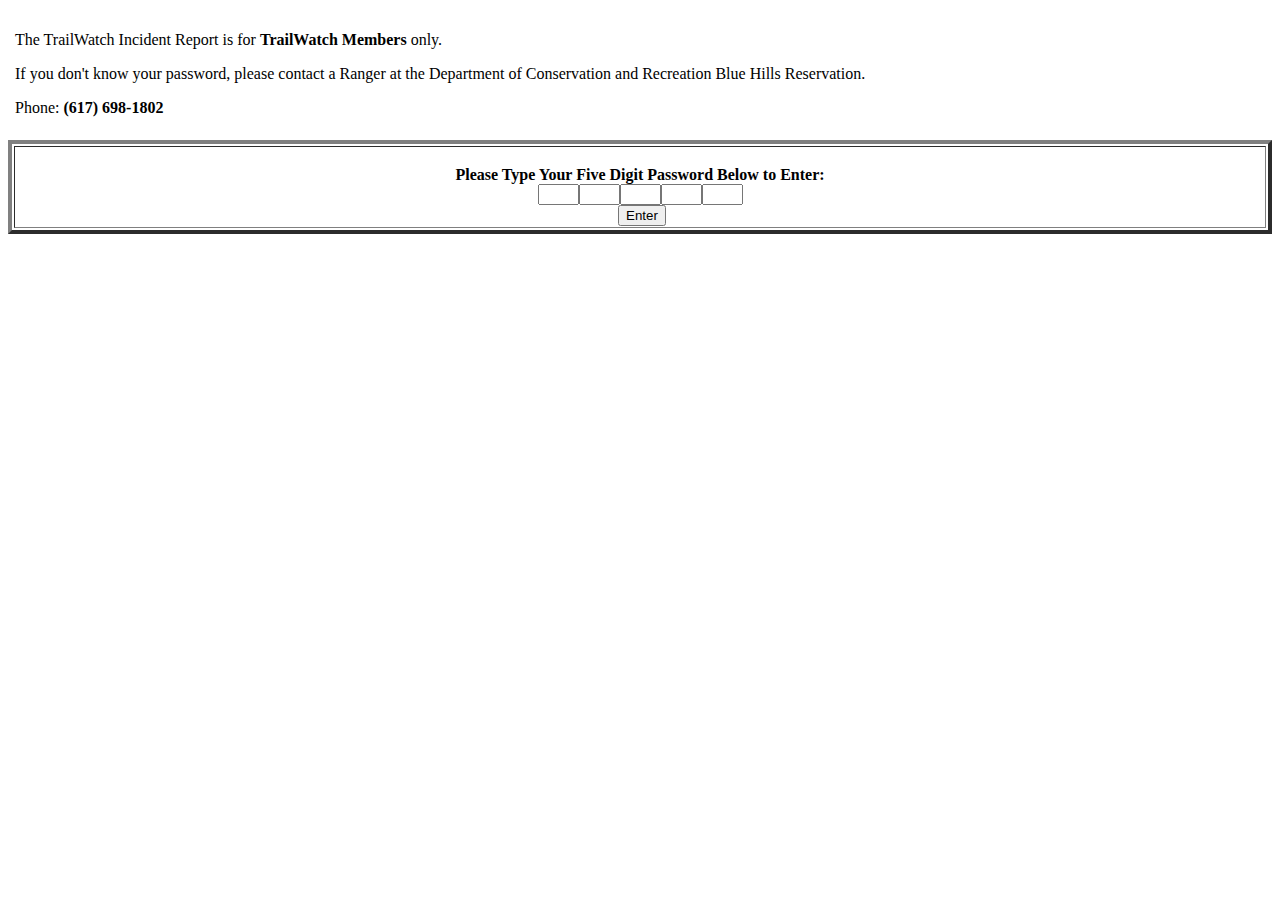
<file: doer-test.html>
<!DOCTYPE html>
<html>
<head>

		<title>TrailWatch Incident Report</title>

		
		
	</head>
	<body>


<table cellpadding="5" order="0" width="100%">
<tr>
<td valign="top">
<p class="introTxt">The TrailWatch Incident Report is for <strong>TrailWatch Members</strong> only.</p>

<p class="introTxt">If you don't know your password, please contact a Ranger at the Department of Conservation and Recreation Blue Hills Reservation.</p>

<p class="introTxt">Phone: <strong>(617) 698-1802</strong></p>
</td>
<td>
<p><span inlinetype="rxvariant" sys_relationshipid="17735857" unselectable="on" rxinlineslot="105" contenteditable="false" class="rx_inlinevariant" rxanchortext="" rxselectedtext="" sys_dependentvariantid="596" sys_dependentid="2026305"> <span class="img_wrapper" contenteditable="false" unselectable="on"></span> </span></p>
</td>
</tr>
</table>

<table border="4" bordercolordark="#000033" bordercolorlight="#000033" width="100%">
<tr>
<td>
<div align="center"><br />


<script type="text/javascript">
	
function GoIn()
{
var Password = new Array("i","t","q","l","r","e","a","b","x","o")
function getNumbers()
{
return document.userInput.u1.value
return document.userInput.u2.value
return document.userInput.u3.value
return document.userInput.u4.value
return document.userInput.u5.value
}
var input1 = document.userInput.u1.value 
var input2 = document.userInput.u2.value 
var input3 = document.userInput.u3.value
var input4 = document.userInput.u4.value
var input5 = document.userInput.u5.value
var pw1 = Password[input1]
var pw2 = Password[input2]
var pw3 = Password[input3]
var pw4 = Password[input4]
var pw5 = Password[input5]
var pw = pw1 + pw2 + pw3 + pw4 + pw5
if (pw == pw1+pw2+pw3+pw4+pw5)
{location.href = pw+ ".html"}
};
			
			
			
		</script><span class="subhead"><strong>Please Type Your Five Digit Password Below to Enter:</strong></span>


</div>

<center>
<form name="userInput" style=" margin-bottom: 0;"><input name="u1" size="2" type="text" /><input name="u2" size="2" type="text" /><input name="u3" size="2" type="text" /><input name="u4" size="2" type="text" /><input name="u5" size="2" type="text" /><br />
&#160;<input name="button" onClick="GoIn()" type="button" value="Enter" /></form>
</center>
</td>
</tr>
</table>


	</body>
</html>
</file>
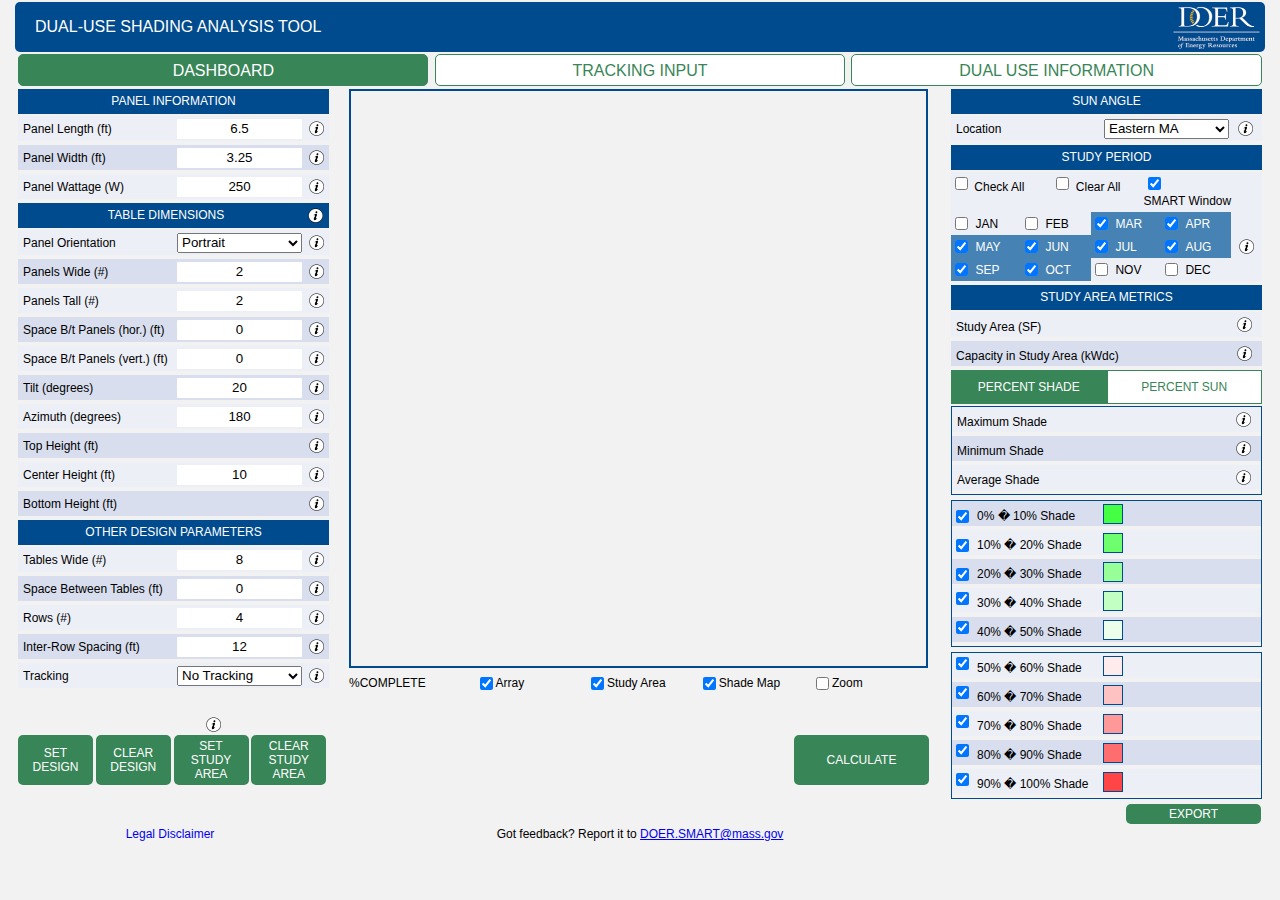
<file: doer.html>
<!DOCTYPE html><html><head><meta charset="utf-8"><meta name="viewport" content="user-scalable=no, width=device-width, initial-scale=1, maximum-scale=1">

<title>DUAL-USE SHADING ANALYSIS TOOL</title>

<link rel="stylesheet" href="styles.0aaeb1c7.css">
<script src="for-delivery.e1ce39d3.js" type="text/javascript"></script>

</head>

<body> <div id="popup"> <div id="popup-text">This is the text for the popup alert box.</div>
 <div id="dont-show">Don�t show this again<input type="checkbox" id="dont-show-checkbox" onChange="ai.dontShowPopup()"></div> 
 <div id="popup-close" onClick="ai.closePopup(this)">OK</div> </div>
 <div class="app" id="app"> <div class="header-container"> 
 <div class="header-left">DUAL-USE SHADING ANALYSIS TOOL</div> 
 <div class="header-right"><img class="header-logo" src="doer-logo.d14f8d17.png"></div> 
 </div>  
 <div class="tabs-container"> <div class="tab-container">
 <div class="tab" id="dashboard-tab" onClick="ai.toggleTab('dashboard')">DASHBOARD</div></div> 
 <div class="tab-container"><div class="tab" id="tracking-tab" onClick="ai.toggleTab('tracking')">TRACKING INPUT</div></div> 
 <div class="tab-container"><div class="tab" id="dual-tab" onClick="ai.toggleTab('dual')">DUAL USE INFORMATION</div></div> </div> 
 <div class="content-container" id="dashboard-container"> <div class="panels-container"> <div class="panel-left">  <div class="input-section-header">PANEL INFORMATION</div> 
 <div class="input-section-row row-even" id="panel-length-row"> <div class="input-section-label">Panel Length (ft)</div> 
 <div class="input-section-input"><input id="length" type="text" value="6.5" size="8"></div> 
 <div class="input-section-info"><img class="info-icon" src="info-icon.5380e5cf.png" onClick="ai.showInfo('panel_length')"></div>  </div> 
 <div class="input-section-row row-odd" id="panel-width-row"> <div class="input-section-label">Panel Width (ft)</div> 
 <div class="input-section-input"><input id="width" type="text" value="3.25" size="8"></div> 
 <div class="input-section-info"><img class="info-icon" src="info-icon.5380e5cf.png" onClick="ai.showInfo('panel_width')"></div>  </div>
 <div class="input-section-row row-even" id="panel-wattage-row"> 
 <div class="input-section-label">Panel Wattage (W)</div> <div class="input-section-input"><input id="wattage" type="text" value="250" size="8"></div> 
 <div class="input-section-info"><img class="info-icon" src="info-icon.5380e5cf.png" onClick="ai.showInfo('panel_wattage')"></div>  </div>  
 <div class="input-section-header">TABLE DIMENSIONS<img class="info-icon" style="top:4px;left:84px" src="info-icon.5380e5cf.png" onClick="ai.showInfo('table_dimensions')"></div> 
 <div class="input-section-row row-even" id="panel-orientation-row"> <div class="input-section-label">Panel Orientation</div> 
 <div class="input-section-input"> <select id="orientation"> <option value="portrait" selected>Portrait</option> <option value="landscape">Landscape</option> </select> </div> 
 <div class="input-section-info"><img class="info-icon" src="info-icon.5380e5cf.png" onClick="ai.showInfo('panel_orientation')"></div>  </div> 
 <div class="input-section-row row-odd" id="panel-wide-row"> <div class="input-section-label">Panels Wide (#)</div> 
 <div class="input-section-input"><input id="panelswide" type="text" value="2" size="8"></div> <div class="input-section-info"><img class="info-icon" src="info-icon.5380e5cf.png" onClick="ai.showInfo('panels_wide')"></div></div> 
<div class="input-section-row row-even" id="panel-tall-row"> 
<div class="input-section-label">Panels Tall (#)</div> 
<div class="input-section-input"><input id="panelstall" type="text" value="2" size="8"></div> 
<div class="input-section-info"><img class="info-icon" src="info-icon.5380e5cf.png" onClick="ai.showInfo('panels_tall')"></div>  </div>
<div class="input-section-row row-odd" id="space-hor-row"> 
<div class="input-section-label">Space B/t Panels (hor.) (ft)</div> 
<div class="input-section-input"><input id="hspace" type="text" value="0" size="8"></div> 
<div class="input-section-info"><img class="info-icon" src="info-icon.5380e5cf.png" onClick="ai.showInfo('space_bt_panels_hor')"></div>  </div> 
<div class="input-section-row row-even" id="space-vert-row"> 
<div class="input-section-label">Space B/t Panels (vert.) (ft)</div> 
<div class="input-section-input"><input id="vspace" type="text" value="0" size="8"></div> 
<div class="input-section-info"><img class="info-icon" src="info-icon.5380e5cf.png" onClick="ai.showInfo('space_bt_panels_vert')"></div>  </div> 
<div class="input-section-row row-odd" id="tilt-row"> 
<div class="input-section-label">Tilt (degrees)</div> 
<div class="input-section-input"><input id="tilt" type="text" value="20" size="8"></div> 
<div class="input-section-info"><img class="info-icon" src="info-icon.5380e5cf.png" onClick="ai.showInfo('tilt')"></div>  </div> 
<div class="input-section-row row-even" id="azimuth-row"> 
<div class="input-section-label">Azimuth (degrees)</div> 
<div class="input-section-input"><input id="azimuth" type="text" value="180" size="8"></div> 
<div class="input-section-info"><img class="info-icon" src="info-icon.5380e5cf.png" onClick="ai.showInfo('azimuth')"></div>  </div> 
<div class="input-section-row row-odd" id="top-height-row"> 
<div class="input-section-label">Top Height (ft)</div> 
<div class="input-section-input"><div class="system-input" id="topheight"></div></div> 
<div class="input-section-info"><img class="info-icon" src="info-icon.5380e5cf.png" onClick="ai.showInfo('top_height')"></div>  </div> 
<div class="input-section-row row-even" id="center-height-row"> 
<div class="input-section-label">Center Height (ft)</div> 
<div class="input-section-input"><input id="height" type="text" value="10" size="8"></div> 
<div class="input-section-info"><img class="info-icon" src="info-icon.5380e5cf.png" onClick="ai.showInfo('center_height')"></div>  </div> 
<div class="input-section-row row-odd" id="bottom-height-row">
<div class="input-section-label">Bottom Height (ft)</div> 
<div class="input-section-input"><div class="system-input" id="bottomheight"></div></div> 
<div class="input-section-info"><img class="info-icon" src="info-icon.5380e5cf.png" onClick="ai.showInfo('bottom_height')"></div>  </div>  
<div class="input-section-header">OTHER DESIGN PARAMETERS</div> 
<div class="input-section-row row-even" id="tables-wide-row">
<div class="input-section-label">Tables Wide (#)</div> 
<div class="input-section-input"><input id="tableswide" type="text" value="8" size="8"></div>
<div class="input-section-info">
<img class="info-icon" src="info-icon.5380e5cf.png" onClick="ai.showInfo('tables_wide')"></div>  </div>
<div class="input-section-row row-odd" id="tables-space-row"> 
<div class="input-section-label">Space Between Tables (ft)</div> 
<div class="input-section-input"><input id="colspace" type="text" value="0" size="8"></div> 
<div class="input-section-info"><img class="info-icon" src="info-icon.5380e5cf.png" onClick="ai.showInfo('space_between_tables')"></div>  </div> 
<div class="input-section-row row-even" id="num-rows-row"> 
<div class="input-section-label">Rows (#)</div> <div class="input-section-input"><input id="numrows" type="text" value="4" size="8"></div> 
<div class="input-section-info"><img class="info-icon" src="info-icon.5380e5cf.png" onClick="ai.showInfo('num_of_rows')"></div>  </div> 
<div class="input-section-row row-odd" id="inter-row-row"> 
<div class="input-section-label">Inter-Row Spacing (ft)</div> 
<div class="input-section-input"><input id="rowspace" type="text" value="12" size="8"></div> 
<div class="input-section-info"><img class="info-icon" src="info-icon.5380e5cf.png" onClick="ai.showInfo('inter_row_spacing')"></div>  </div> 
<div class="input-section-row row-even" id="tracking-row"> 
<div class="input-section-label">Tracking</div> 
<div class="input-section-input"> <select id="tracking"> <option value="none">No Tracking</option> <option value="single">Single-Axis Tracking</option> <option value="dual">Dual-Axis Tracking</option> </select> </div> 
<div class="input-section-info"><img class="info-icon" src="info-icon.5380e5cf.png" onClick="ai.showInfo('tracking')"></div>  </div> 
<div class="control-buttons-row"> <img class="info-icon" style="position:absolute;top:-18px;left:188px;" src="info-icon.5380e5cf.png" onClick="ai.showInfo('set_study_area_instructions')"> 
<div class="control-button-cell">
<div class="control-button" id="establish-table">SET<br>DESIGN</div></div> 
<div class="control-button-cell"><div class="control-button" id="clear-design">CLEAR<br>DESIGN</div></div> 
<div class="control-button-cell"><div class="control-button" id="set-study-area">SET<br>STUDY<br>AREA</div></div> 
<div class="control-button-cell"><div class="control-button" id="clear-study-area">CLEAR<br>STUDY<br>AREA</div></div> </div> </div>  
<div class="panel-center">
<div class="panel-center-inner"> 
<div id="zoomoverview"> <div id="thebox"> </div> 
<canvas id="miniarray"></canvas> </div> 
<div id="zczc"> <div id="zoomcontainer"> <canvas id="zoomshade" width="2875" height="2875"></canvas> </div> </div> 
<canvas id="legend" width="575" height="575"></canvas>
<canvas id="panels" width="575" height="575"></canvas> 
<canvas id="studyarea" width="575" height="575"></canvas> 
<canvas id="shade" width="575" height="575"></canvas> 
<canvas class="shadec" id="shade0" width="575" height="575"></canvas> 
<canvas class="shadec" id="shade1" width="575" height="575"></canvas> 
<canvas class="shadec" id="shade2" width="575" height="575"></canvas> 
<canvas class="shadec" id="shade3" width="575" height="575"></canvas> 
<canvas class="shadec" id="shade4" width="575" height="575"></canvas> 
<canvas class="shadec" id="shade5" width="575" height="575"></canvas> 
<canvas class="shadec" id="shade6" width="575" height="575"></canvas> 
<canvas class="shadec" id="shade7" width="575" height="575"></canvas>
 <canvas class="shadec" id="shade8" width="575" height="575"></canvas> 
 <canvas class="shadec" id="shade9" width="575" height="575"></canvas> 
 
 <div id="pctcompletecontainer" width="575"> <span id="pctcomplete" class="bottom-section-label">%COMPLETE</span> 
 <span id="showpanels" class="bottom-section-label"><input type="checkbox" style="float:left" id="toggleArray" checked>Array</span> 
 <span id="showstudyarea" class="bottom-section-label"><input type="checkbox" style="float:left" id="toggleStudyArea" checked>Study Area</span> 
 <span id="showshademap" class="bottom-section-label"><input type="checkbox" style="float:left" id="toggleShadeMap" checked>Shade Map</span> 
 <span id="showzoom" class="bottom-section-label"><input type="checkbox" style="float:left" id="toggleZoom">Zoom</span> 
 <div class="button" id="calculate-shade">CALCULATE</div> </div> </div> </div>  
 <div class="panel-right">  <div class="input-section-header">SUN ANGLE</div> 
 <div class="input-section-row row-even" id="location-row"> 
 <div class="input-section-label">Location</div> 
 <div class="input-section-input"> <select id="location" style="position:relative;right:6px;"> <option value="eastern">Eastern MA</option> <option value="central">Central MA</option> <option value="western">Western MA</option> </select> </div> 
 <div class="input-section-info"><img class="info-icon" style="position:relative;right:6px;" src="info-icon.5380e5cf.png" onClick="ai.showInfo('sun_angle')"></div>  </div> 
 <div class="input-section-header">STUDY PERIOD</div> 
 <div style="background:#edeff7"> 
 <div class="input-section-row row-even"> 
 <div class="study-period-filter"> 
 <div style="display:inline-block;position:relative;top:2px"><input type="checkbox" id="checkall"></div> 
 <div style="display:inline-block"><label for="checkall">Check All</label></div> </div> 
 <div class="study-period-filter"> 
 <div style="display:inline-block;position:relative;top:2px"><input type="checkbox" id="clearall"></div> 
 <div style="display:inline-block"><label for="clearall">Clear All</label></div> </div> 
 <div class="study-period-filter"> <div style="display:inline-block;position:relative;top:2px"><input type="checkbox" id="smartwindow" checked></div> 
 <div style="display:inline-block"><label for="smartwindow">SMART Window</label></div> </div> </div> 
 <div class="input-section-row row-even" id="study-period-row"> <div class="study-period-row"> 
 <div class="study-period-input"> 
 <div style="display:inline-block;position:relative;top:2px"><input type="checkbox" id="JAN"></div> 
 <div style="display:inline-block"><label for="JAN">JAN</label></div> </div> 
 <div class="study-period-input"> 
 <div style="display:inline-block;position:relative;top:2px"><input type="checkbox" id="FEB"></div> 
 <div style="display:inline-block"><label for="FEB">FEB</label></div> </div> 
 <div class="study-period-input" style="background:#4682b4;color:#fff"> 
 <div style="display:inline-block;position:relative;top:2px"><input type="checkbox" id="MAR"></div> 
 <div style="display:inline-block"><label for="MAR">MAR</label></div> </div> 
 <div class="study-period-input" style="background:#4682b4;color:#fff"> 
 <div style="display:inline-block;position:relative;top:2px"><input type="checkbox" id="APR"></div> 
 <div style="display:inline-block"><label for="APR">APR</label></div> </div> </div> 
 <div class="study-period-row"> <div class="study-period-input" style="background:#4682b4;color:#fff"> 
 <div style="display:inline-block;position:relative;top:2px"><input type="checkbox" id="MAY"></div> 
 <div style="display:inline-block"><label for="MAY">MAY</label></div> </div> 
 <div class="study-period-input" style="background:#4682b4;color:#fff"> 
 <div style="display:inline-block;position:relative;top:2px"><input type="checkbox" id="JUN"></div> 
 <div style="display:inline-block"><label for="JUN">JUN</label></div> </div> 
 <div class="study-period-input" style="background:#4682b4;color:#fff"> 
 <div style="display:inline-block;position:relative;top:2px"><input type="checkbox" id="JUL"></div> 
 <div style="display:inline-block"><label for="JUL">JUL</label></div> </div> 
 <div class="study-period-input" style="background:#4682b4;color:#fff"> 
 <div style="display:inline-block;position:relative;top:2px"><input type="checkbox" id="AUG"></div> 
 <div style="display:inline-block"><label for="AUG">AUG</label></div> </div> </div> 
 <div class="study-period-row"> <div class="study-period-input" style="background:#4682b4;color:#fff"> 
 <div style="display:inline-block;position:relative;top:2px"><input type="checkbox" id="SEP"></div> 
 <div style="display:inline-block"><label for="SEP">SEP</label></div> </div> <div class="study-period-input" style="background:#4682b4;color:#fff"> 
 <div style="display:inline-block;position:relative;top:2px"><input type="checkbox" id="OCT"></div> 
 <div style="display:inline-block"><label for="OCT">OCT</label></div> </div> <div class="study-period-input"> 
 <div style="display:inline-block;position:relative;top:2px"><input type="checkbox" id="NOV"></div> 
 <div style="display:inline-block"><label for="NOV">NOV</label></div> </div> 
 <div class="study-period-input"> 
 <div style="display:inline-block;position:relative;top:2px"><input type="checkbox" id="DEC"></div> 
 <div style="display:inline-block"><label for="DEC">DEC</label></div> </div> </div> 
 <div class="input-section-info" style="position:relative;top:18px;left:2px"><img class="info-icon" src="info-icon.5380e5cf.png" onClick="ai.showInfo('study_period')"></div>  </div> </div>  
 <div class="input-section-header">STUDY AREA METRICS</div> 
 <div class="input-section-row row-even" id="study-area-row"> 
 <div class="input-section-label"><span style="position:relative;top:2px">Study Area (SF)</span></div> 
 <div class="input-section-input"><span id="labelStudyArea" style="font-size:12px"></span></div> 
 <div class="input-section-info" style="margin-left:2px;"><img class="info-icon" src="info-icon.5380e5cf.png" onClick="ai.showInfo('study_area')"></div>  </div> 
 <div class="input-section-row row-odd" id="capacity-row"> 
 <div class="input-section-label"><span style="position:relative;top:2px">Capacity in Study Area (kWdc)</span></div> 
 <div class="input-section-input"><span id="labelCapacity" style="font-size:12px"></span></div> 
 <div class="input-section-info" style="margin-left:2px;"><img class="info-icon" src="info-icon.5380e5cf.png" onClick="ai.showInfo('capacity')"></div>  </div> 
 <div class="input-section-tabs-container"> 
 <div class="input-section-tab input-section-active" id="shade-tab" onClick="ai.toggleShadeTab('shade')">PERCENT SHADE</div> 
 <div class="input-section-tab" id="sun-tab" onClick="ai.toggleShadeTab('sun')">PERCENT SUN</div> </div> <div class="shade-section-border"> 
 <div class="input-section-row row-even" id="max-shade-row"> <div class="input-section-label"><span id="max-shade-label" style="position:relative;top:2px">Maximum Shade</span></div> 
 <div class="input-section-input"><span id="maxShade" style="font-size:12px"></span></div> 
 <div class="input-section-info" style="margin-left:2px;"><img class="info-icon" src="info-icon.5380e5cf.png" onClick="ai.showInfo('shade_sun_1')"></div>  </div> 
 <div class="input-section-row row-odd" id="min-shade-row"> <div class="input-section-label"><span id="min-shade-label" style="position:relative;top:2px">Minimum Shade</span></div> 
 <div class="input-section-input"><span id="minShade" style="font-size:12px"></span></div> <div class="input-section-info" style="margin-left:2px;"><img class="info-icon" src="info-icon.5380e5cf.png" onClick="ai.showInfo('shade_sun_2')"></div>  </div> 
 <div class="input-section-row row-even" id="avg-shade-row"> 
 <div class="input-section-label"><span id="avg-shade-label" style="position:relative;top:2px">Average Shade</span></div> 
 <div class="input-section-input"><span id="avgShade" style="font-size:12px"></span></div> 
 <div class="input-section-info" style="margin-left:2px;"><img class="info-icon" src="info-icon.5380e5cf.png" onClick="ai.showInfo('shade_sun_3')"></div>  </div> </div>  
 <div id="percent-shade-container"> <div class="shade-section-border"> 
 <div class="input-section-row row-odd"> <input style="position:relative;top:5px" type="checkbox" id="checklabel0" checked> 
 <div class="input-section-label"><span id="text0to10" style="position:relative;top:2px">0% � 10% Shade</span></div> 
 <div class="color-swatch" id="0-10-swatch" style="background:#45ff45"></div> 
 <div class="input-section-input"><span id="label0to10"></span></div> 
 <div class="input-section-info"></div> </div> <div class="input-section-row row-even"> <input style="position:relative;top:5px" type="checkbox" id="checklabel1" checked> 
 <div class="input-section-label"><span id="text10to20" style="position:relative;top:2px">10% � 20% Shade</span></div> 
 <div class="color-swatch" id="10-20-swatch" style="background:#6eff6e"></div> 
 <div class="input-section-input"><span id="label10to20"></span></div> 
 <div class="input-section-info"></div> </div> <div class="input-section-row row-odd"> <input style="position:relative;top:5px" type="checkbox" id="checklabel2" checked>
 <div class="input-section-label"><span id="text20to30" style="position:relative;top:2px">20% � 30% Shade</span></div>
  <div class="color-swatch" id="20-30-swatch" style="background:#98ff98"></div> 
  <div class="input-section-input"><span id="label20to30"></span></div> 
  <div class="input-section-info"></div> </div> 
  <div class="input-section-row row-even"> <input style="position:relative;top:0" type="checkbox" id="checklabel3" checked> 
  <div class="input-section-label"><span id="text30to40" style="position:relative;top:2px">30% � 40% Shade</span></div> 
  <div class="color-swatch" id="30-40-swatch" style="background:#c2ffc2"></div> 
  <div class="input-section-input"><span id="label30to40"></span></div> 
  <div class="input-section-info"></div> </div>
  <div class="input-section-row row-odd"> <input style="position:relative;top:0" type="checkbox" id="checklabel4" checked> 
  <div class="input-section-label"><span id="text40to50" style="position:relative;top:2px">40% � 50% Shade</span></div> 
  <div class="color-swatch" id="40-50-swatch" style="background:#ebffeb"></div> <div class="input-section-input"><span id="label40to50"></span></div>
  <div class="input-section-info"></div> </div> </div> 
  <div class="shade-section-border"> 
  <div class="input-section-row row-even"> <input style="position:relative;top:0" type="checkbox" id="checklabel5" checked> 
  <div class="input-section-label"><span id="text50to60" style="position:relative;top:2px">50% � 60% Shade</span></div> 
  <div class="color-swatch" id="50-60-swatch" style="background:#ffebeb"></div> 
  <div class="input-section-input"><span id="label50to60"></span></div> 
  <div class="input-section-info"></div> </div> 
  <div class="input-section-row row-odd"> <input style="position:relative;top:0" type="checkbox" id="checklabel6" checked> 
  <div class="input-section-label"><span id="text60to70" style="position:relative;top:2px">60% � 70% Shade</span></div>
   <div class="color-swatch" id="60-70-swatch" style="background:#ffc2c2"></div> 
   <div class="input-section-input"><span id="label60to70"></span></div> 
   <div class="input-section-info"></div> </div> <div class="input-section-row row-even"> <input style="position:relative;top:0" type="checkbox" id="checklabel7" checked> 
   <div class="input-section-label"><span id="text70to80" style="position:relative;top:2px">70% � 80% Shade</span></div> 
   <div class="color-swatch" id="70-80-swatch" style="background:#ff9898"></div>
    <div class="input-section-input"><span id="label70to80"></span></div> 
    <div class="input-section-info"></div> </div> 
    <div class="input-section-row row-odd"> <input style="position:relative;top:0" type="checkbox" id="checklabel8" checked> 
    <div class="input-section-label"><span id="text80to90" style="position:relative;top:2px">80% � 90% Shade</span></div> 
    <div class="color-swatch" id="80-90-swatch" style="background:#ff6e6e"></div> 
    <div class="input-section-input"><span id="label80to90"></span></div>
     <div class="input-section-info"></div> </div> <div class="input-section-row row-even"> <input style="position:relative;top:0" type="checkbox" id="checklabel9" checked> 
     <div class="input-section-label"><span id="text90to100" style="position:relative;top:2px">90% � 100% Shade</span></div> 
     <div class="color-swatch" id="90-100-swatch" style="background:#ff4545"></div> <div class="input-section-input"><span id="label90to100"></span></div> 
     <div class="input-section-info"></div> </div> </div> 
     <div class="button" id="export">EXPORT</div> </div> </div>  </div> </div> 
     <div class="content-container" id="tracking-container"> 
<div class="panels-container"> <div class="tracking-panel-left"> 
<div><br>Current tracking mode: <span id="tracking-mode-label">No Tracking.</span><br><br></div> 
     
<table class="tracking-table"> 
     
<tr> <td class="tracking-heading-cell">Day</td>
<td class="tracking-heading-cell">Time</td> 
<td class="tracking-heading-cell">Tilt (degrees)</td> 
<td class="tracking-heading-cell">Azimuth</td> </tr> </table> 
     
     <table class="tracking-table"> <tr> <td class="tracking-day-cell" rowspan="5">Jan 15</td> 
     <td class="tracking-time-cell">10:00</td> 
     <td class="tracking-tilt-cell"><input id="tilt-1-1000" type="text" value=""></td>
      <td class="tracking-azimuth-cell"><input id="az-1-1000" type="text" value=""></td> </tr> 
     <tr> <td class="tracking-time-cell">11:00</td> 
     <td class="tracking-tilt-cell"><input id="tilt-1-1100" type="text" value=""></td> 
     <td class="tracking-azimuth-cell"><input id="az-1-1100" type="text" value=""></td> </tr> 
     <tr> <td class="tracking-time-cell">12:00</td> 
     <td class="tracking-tilt-cell"><input id="tilt-1-1200" type="text" value=""></td> 
     <td class="tracking-azimuth-cell"><input id="az-1-1200" type="text" value=""></td> 
     </tr> <tr> <td class="tracking-time-cell">1:00</td> 
     <td class="tracking-tilt-cell"><input id="tilt-1-1300" type="text" value=""></td> 
     <td class="tracking-azimuth-cell"><input id="az-1-1300" type="text" value=""></td> </tr> 
     <tr> <td class="tracking-time-cell">2:00</td> 
     <td class="tracking-tilt-cell"><input id="tilt-1-1400" type="text" value=""></td>
      <td class="tracking-azimuth-cell"><input id="az-1-1400" type="text" value=""></td> </tr> </table> 
      
<table class="tracking-table"> 
<tr> <td class="tracking-day-cell" rowspan="6">Feb 15</td> 
<td class="tracking-time-cell">10:00</td> 
<td class="tracking-tilt-cell"><input id="tilt-2-1000" type="text" value=""></td> 
 <td class="tracking-azimuth-cell"><input id="az-2-1000" type="text" value=""></td> </tr> 
<tr> <td class="tracking-time-cell">11:00</td>
<td class="tracking-tilt-cell"><input id="tilt-2-1100" type="text" value=""></td> 
<td class="tracking-azimuth-cell"><input id="az-2-1100" type="text" value=""></td> </tr> 
<tr> <td class="tracking-time-cell">12:00</td> 
<td class="tracking-tilt-cell"><input id="tilt-2-1200" type="text" value=""></td> 
<td class="tracking-azimuth-cell"><input id="az-2-1200" type="text" value=""></td> </tr> 
<tr> <td class="tracking-time-cell">1:00</td> 
<td class="tracking-tilt-cell"><input id="tilt-2-1300" type="text" value=""></td> 
<td class="tracking-azimuth-cell"><input id="az-2-1300" type="text" value=""></td> </tr> 
<tr> <td class="tracking-time-cell">2:00</td>
<td class="tracking-tilt-cell"><input id="tilt-2-1400" type="text" value=""></td> 
<td class="tracking-azimuth-cell"><input id="az-2-1400" type="text" value=""></td> </tr> 
<tr> <td class="tracking-time-cell">3:00</td> 
<td class="tracking-tilt-cell"><input id="tilt-2-1500" type="text" value=""></td> 
<td class="tracking-azimuth-cell"><input id="az-2-1500" type="text" value=""></td> </tr> </table> 
<table class="tracking-table"> <tr> <td class="tracking-day-cell" rowspan="7">Mar 15</td> 
<td class="tracking-time-cell">10:00</td>
<td class="tracking-tilt-cell"><input id="tilt-3-1000" type="text" value=""></td> 
<td class="tracking-azimuth-cell"><input id="az-3-1000" type="text" value=""></td> </tr> 
<tr> <td class="tracking-time-cell">11:00</td> 
<td class="tracking-tilt-cell"><input id="tilt-3-1100" type="text" value=""></td> 
<td class="tracking-azimuth-cell"><input id="az-3-1100" type="text" value=""></td> </tr>
<tr> <td class="tracking-time-cell">12:00</td>
<td class="tracking-tilt-cell"><input id="tilt-3-1200" type="text" value=""></td>
<td class="tracking-azimuth-cell"><input id="az-3-1200" type="text" value=""></td> </tr>
<tr> <td class="tracking-time-cell">1:00</td> 
<td class="tracking-tilt-cell"><input id="tilt-3-1300" type="text" value=""></td> 
<td class="tracking-azimuth-cell"><input id="az-3-1300" type="text" value=""></td> </tr> 
<tr> <td class="tracking-time-cell">2:00</td> 
<td class="tracking-tilt-cell"><input id="tilt-3-1400" type="text" value=""></td> 
<td class="tracking-azimuth-cell"><input id="az-3-1400" type="text" value=""></td> </tr> 
<tr> <td class="tracking-time-cell">3:00</td> 
<td class="tracking-tilt-cell"><input id="tilt-3-1500" type="text" value=""></td> 
<td class="tracking-azimuth-cell"><input id="az-3-1500" type="text" value=""></td> </tr> 
<tr> <td class="tracking-time-cell">4:00</td> 
<td class="tracking-tilt-cell"><input id="tilt-3-1600" type="text" value=""></td> 
<td class="tracking-azimuth-cell"><input id="az-3-1600" type="text" value=""></td> </tr> </table> 
<table class="tracking-table"> 
<tr> <td class="tracking-day-cell" rowspan="9">Apr 15</td> 
<td class="tracking-time-cell">9:00</td> 
<td class="tracking-tilt-cell"><input id="tilt-4-900" type="text" value=""></td> 
<td class="tracking-azimuth-cell"><input id="az-4-900" type="text" value=""></td> </tr> 
<tr> <td class="tracking-time-cell">10:00</td>
<td class="tracking-tilt-cell"><input id="tilt-4-1000" type="text" value=""></td> 
<td class="tracking-azimuth-cell"><input id="az-4-1000" type="text" value=""></td> </tr> 
<tr> <td class="tracking-time-cell">11:00</td> 
<td class="tracking-tilt-cell"><input id="tilt-4-1100" type="text" value=""></td> 
<td class="tracking-azimuth-cell"><input id="az-4-1100" type="text" value=""></td> </tr> 
<tr> <td class="tracking-time-cell">12:00</td> 
<td class="tracking-tilt-cell"><input id="tilt-4-1200" type="text" value=""></td> 
<td class="tracking-azimuth-cell"><input id="az-4-1200" type="text" value=""></td> </tr> 
<tr> <td class="tracking-time-cell">1:00</td> 
<td class="tracking-tilt-cell"><input id="tilt-4-1300" type="text" value=""></td> 
<td class="tracking-azimuth-cell"><input id="az-4-1300" type="text" value=""></td> </tr> 
<tr> <td class="tracking-time-cell">2:00</td> 
<td class="tracking-tilt-cell"><input id="tilt-4-1400" type="text" value=""></td> 
<td class="tracking-azimuth-cell"><input id="az-4-1400" type="text" value=""></td> </tr> 
<tr> <td class="tracking-time-cell">3:00</td> <td class="tracking-tilt-cell"><input id="tilt-4-1500" type="text" value=""></td> 
<td class="tracking-azimuth-cell"><input id="az-4-1500" type="text" value=""></td> </tr> 
<tr> <td class="tracking-time-cell">4:00</td> 
<td class="tracking-tilt-cell"><input id="tilt-4-1600" type="text" value=""></td> 
<td class="tracking-azimuth-cell"><input id="az-4-1600" type="text" value=""></td> </tr> 
<tr> <td class="tracking-time-cell">5:00</td> 
<td class="tracking-tilt-cell"><input id="tilt-4-1700" type="text" value=""></td> 
<td class="tracking-azimuth-cell"><input id="az-4-1700" type="text" value=""></td> </tr> </table> 
<table class="tracking-table"> <tr> <td class="tracking-day-cell" rowspan="9">May 15</td> 
<td class="tracking-time-cell">9:00</td> <td class="tracking-tilt-cell"><input id="tilt-5-900" type="text" value=""></td> 
<td class="tracking-azimuth-cell"><input id="az-5-900" type="text" value=""></td> </tr> <tr> <td class="tracking-time-cell">10:00</td> 
<td class="tracking-tilt-cell"><input id="tilt-5-1000" type="text" value=""></td> <td class="tracking-azimuth-cell"><input id="az-5-1000" type="text" value=""></td> </tr> 
<tr> <td class="tracking-time-cell">11:00</td> 
<td class="tracking-tilt-cell"><input id="tilt-5-1100" type="text" value=""></td>
<td class="tracking-azimuth-cell"><input id="az-5-1100" type="text" value=""></td> </tr> 
<tr> <td class="tracking-time-cell">12:00</td> <td class="tracking-tilt-cell"><input id="tilt-5-1200" type="text" value=""></td> 
<td class="tracking-azimuth-cell"><input id="az-5-1200" type="text" value=""></td> </tr> <tr> <td class="tracking-time-cell">1:00</td>
<td class="tracking-tilt-cell"><input id="tilt-5-1300" type="text" value=""></td> <td class="tracking-azimuth-cell"><input id="az-5-1300" type="text" value=""></td> </tr> 
<tr> <td class="tracking-time-cell">2:00</td> 
<td class="tracking-tilt-cell"><input id="tilt-5-1400" type="text" value=""></td> 
<td class="tracking-azimuth-cell"><input id="az-5-1400" type="text" value=""></td> </tr> 
<tr> <td class="tracking-time-cell">3:00</td> 
<td class="tracking-tilt-cell"><input id="tilt-5-1500" type="text" value=""></td>
<td class="tracking-azimuth-cell"><input id="az-5-1500" type="text" value=""></td> </tr> 
<tr> <td class="tracking-time-cell">4:00</td> 
<td class="tracking-tilt-cell"><input id="tilt-5-1600" type="text" value=""></td>
<td class="tracking-azimuth-cell"><input id="az-5-1600" type="text" value=""></td> </tr> 
<tr> <td class="tracking-time-cell">5:00</td> <td class="tracking-tilt-cell"><input id="tilt-5-1700" type="text" value=""></td> 
<td class="tracking-azimuth-cell"><input id="az-5-1700" type="text" value=""></td> </tr> </table> 

<table class="tracking-table"> 
<tr> <td class="tracking-day-cell" rowspan="9">Jun 15</td> 
<td class="tracking-time-cell">9:00</td> 
<td class="tracking-tilt-cell"><input id="tilt-6-900" type="text" value=""></td> 
<td class="tracking-azimuth-cell"><input id="az-6-900" type="text" value=""></td> </tr> 
<tr> <td class="tracking-time-cell">10:00</td> 
<td class="tracking-tilt-cell"><input id="tilt-6-1000" type="text" value=""></td> 
<td class="tracking-azimuth-cell"><input id="az-6-1000" type="text" value=""></td> </tr> 
<tr> <td class="tracking-time-cell">11:00</td> 
<td class="tracking-tilt-cell"><input id="tilt-6-1100" type="text" value=""></td> 
<td class="tracking-azimuth-cell"><input id="az-6-1100" type="text" value=""></td> </tr> 
<tr> <td class="tracking-time-cell">12:00</td> 
<td class="tracking-tilt-cell"><input id="tilt-6-1200" type="text" value=""></td> 
<td class="tracking-azimuth-cell"><input id="az-6-1200" type="text" value=""></td> </tr> 
<tr> <td class="tracking-time-cell">1:00</td> 
<td class="tracking-tilt-cell"><input id="tilt-6-1300" type="text" value=""></td> 
<td class="tracking-azimuth-cell"><input id="az-6-1300" type="text" value=""></td> </tr> 
<tr> <td class="tracking-time-cell">2:00</td> 
<td class="tracking-tilt-cell"><input id="tilt-6-1400" type="text" value=""></td> 
<td class="tracking-azimuth-cell"><input id="az-6-1400" type="text" value=""></td> </tr> 
<tr> <td class="tracking-time-cell">3:00</td> 
<td class="tracking-tilt-cell"><input id="tilt-6-1500" type="text" value=""></td> 
<td class="tracking-azimuth-cell"><input id="az-6-1500" type="text" value=""></td> </tr> 
<tr> <td class="tracking-time-cell">4:00</td> <td class="tracking-tilt-cell"><input id="tilt-6-1600" type="text" value=""></td> <td class="tracking-azimuth-cell"><input id="az-6-1600" type="text" value=""></td> </tr> <tr> <td class="tracking-time-cell">5:00</td> 
<td class="tracking-tilt-cell"><input id="tilt-6-1700" type="text" value=""></td> 
<td class="tracking-azimuth-cell"><input id="az-6-1700" type="text" value=""></td> </tr> </table> </div> 
<div class="tracking-panel-right"> <div><br>Change tracking mode via dropdown on Dashboard.<br><br></div> 

<table class="tracking-table"> 
<tr> <td class="tracking-heading-cell">Day</td> 
<td class="tracking-heading-cell">Time</td> 
<td class="tracking-heading-cell">Tilt (degrees)</td> 
<td class="tracking-heading-cell">Azimuth</td> </tr> </table> 

<table class="tracking-table"> 
<tr> <td class="tracking-day-cell" rowspan="9">Jul 15</td> 
<td class="tracking-time-cell">9:00</td> 
<td class="tracking-tilt-cell"><input id="tilt-7-900" type="text" value=""></td> 
<td class="tracking-azimuth-cell"><input id="az-7-900" type="text" value=""></td> </tr> 
<tr> <td class="tracking-time-cell">10:00</td> 
<td class="tracking-tilt-cell"><input id="tilt-7-1000" type="text" value=""></td> 
<td class="tracking-azimuth-cell"><input id="az-7-1000" type="text" value=""></td> </tr> 
<tr> <td class="tracking-time-cell">11:00</td> 
<td class="tracking-tilt-cell"><input id="tilt-7-1100" type="text" value=""></td> 
<td class="tracking-azimuth-cell"><input id="az-7-1100" type="text" value=""></td> </tr> 
<tr> <td class="tracking-time-cell">12:00</td> 
<td class="tracking-tilt-cell"><input id="tilt-7-1200" type="text" value=""></td> 
<td class="tracking-azimuth-cell"><input id="az-7-1200" type="text" value=""></td> </tr> 
<tr> <td class="tracking-time-cell">1:00</td> 
<td class="tracking-tilt-cell"><input id="tilt-7-1300" type="text" value=""></td> 
<td class="tracking-azimuth-cell"><input id="az-7-1300" type="text" value=""></td> </tr> 
<tr> <td class="tracking-time-cell">2:00</td> 
<td class="tracking-tilt-cell"><input id="tilt-7-1400" type="text" value=""></td>
<td class="tracking-azimuth-cell"><input id="az-7-1400" type="text" value=""></td> </tr> 
<tr> <td class="tracking-time-cell">3:00</td> 
<td class="tracking-tilt-cell"><input id="tilt-7-1500" type="text" value=""></td> 
<td class="tracking-azimuth-cell"><input id="az-7-1500" type="text" value=""></td> </tr> 
<tr> <td class="tracking-time-cell">4:00</td> 
<td class="tracking-tilt-cell"><input id="tilt-7-1600" type="text" value=""></td> 
<td class="tracking-azimuth-cell"><input id="az-7-1600" type="text" value=""></td> </tr> 
<tr> <td class="tracking-time-cell">5:00</td> 
<td class="tracking-tilt-cell"><input id="tilt-7-1700" type="text" value=""></td> 
<td class="tracking-azimuth-cell"><input id="az-7-1700" type="text" value=""></td> </tr> </table> 
<table class="tracking-table"> <tr> <td class="tracking-day-cell" rowspan="9">Aug 15</td> 
<td class="tracking-time-cell">9:00</td> <td class="tracking-tilt-cell"><input id="tilt-8-900" type="text" value=""></td> 
<td class="tracking-azimuth-cell"><input id="az-8-900" type="text" value=""></td> </tr> 
<tr> <td class="tracking-time-cell">10:00</td> 
<td class="tracking-tilt-cell"><input id="tilt-8-1000" type="text" value=""></td> 
<td class="tracking-azimuth-cell"><input id="az-8-1000" type="text" value=""></td> </tr> 
<tr> <td class="tracking-time-cell">11:00</td> 
<td class="tracking-tilt-cell"><input id="tilt-8-1100" type="text" value=""></td> 
<td class="tracking-azimuth-cell"><input id="az-8-1100" type="text" value=""></td> </tr> 
<tr> <td class="tracking-time-cell">12:00</td> 
<td class="tracking-tilt-cell"><input id="tilt-8-1200" type="text" value=""></td> 
<td class="tracking-azimuth-cell"><input id="az-8-1200" type="text" value=""></td> </tr> 
<tr> <td class="tracking-time-cell">1:00</td> 
<td class="tracking-tilt-cell"><input id="tilt-8-1300" type="text" value=""></td> 
<td class="tracking-azimuth-cell"><input id="az-8-1300" type="text" value=""></td> </tr> 
<tr> <td class="tracking-time-cell">2:00</td> 
<td class="tracking-tilt-cell"><input id="tilt-8-1400" type="text" value=""></td> 
<td class="tracking-azimuth-cell"><input id="az-8-1400" type="text" value=""></td> </tr> 
<tr> <td class="tracking-time-cell">3:00</td> 
<td class="tracking-tilt-cell"><input id="tilt-8-1500" type="text" value=""></td> 
<td class="tracking-azimuth-cell"><input id="az-8-1500" type="text" value=""></td> </tr> 
<tr> <td class="tracking-time-cell">4:00</td> 
<td class="tracking-tilt-cell"><input id="tilt-8-1600" type="text" value=""></td> 
<td class="tracking-azimuth-cell"><input id="az-8-1600" type="text" value=""></td> </tr> 
<tr> <td class="tracking-time-cell">5:00</td> 
<td class="tracking-tilt-cell"><input id="tilt-8-1700" type="text" value=""></td> 
<td class="tracking-azimuth-cell"><input id="az-8-1700" type="text" value=""></td> </tr> </table> 
<table class="tracking-table"> <tr> <td class="tracking-day-cell" rowspan="9">Sep 15</td> 
<td class="tracking-time-cell">9:00</td> 
<td class="tracking-tilt-cell"><input id="tilt-9-900" type="text" value=""></td> 
<td class="tracking-azimuth-cell"><input id="az-9-900" type="text" value=""></td> </tr> 
<tr> <td class="tracking-time-cell">10:00</td> <td class="tracking-tilt-cell"><input id="tilt-9-1000" type="text" value=""></td> 
<td class="tracking-azimuth-cell"><input id="az-9-1000" type="text" value=""></td> </tr> 
<tr> <td class="tracking-time-cell">11:00</td> 
<td class="tracking-tilt-cell"><input id="tilt-9-1100" type="text" value=""></td> 
<td class="tracking-azimuth-cell"><input id="az-9-1100" type="text" value=""></td> </tr> 
<tr> <td class="tracking-time-cell">12:00</td> 
<td class="tracking-tilt-cell"><input id="tilt-9-1200" type="text" value=""></td> 
<td class="tracking-azimuth-cell"><input id="az-9-1200" type="text" value=""></td> </tr> 
<tr> <td class="tracking-time-cell">1:00</td> 
<td class="tracking-tilt-cell"><input id="tilt-9-1300" type="text" value=""></td> 
<td class="tracking-azimuth-cell"><input id="az-9-1300" type="text" value=""></td> </tr> 
<tr> <td class="tracking-time-cell">2:00</td> 
<td class="tracking-tilt-cell"><input id="tilt-9-1400" type="text" value=""></td> 
<td class="tracking-azimuth-cell"><input id="az-9-1400" type="text" value=""></td> </tr> 
<tr> <td class="tracking-time-cell">3:00</td> 
<td class="tracking-tilt-cell"><input id="tilt-9-1500" type="text" value=""></td> 
<td class="tracking-azimuth-cell"><input id="az-9-1500" type="text" value=""></td> </tr> 
<tr> <td class="tracking-time-cell">4:00</td> 
<td class="tracking-tilt-cell"><input id="tilt-9-1600" type="text" value=""></td> 
<td class="tracking-azimuth-cell"><input id="az-9-1600" type="text" value=""></td> </tr> 
<tr> <td class="tracking-time-cell">5:00</td> 
<td class="tracking-tilt-cell"><input id="tilt-9-1700" type="text" value=""></td> 
<td class="tracking-azimuth-cell"><input id="az-9-1700" type="text" value=""></td> </tr> </table> 
<table class="tracking-table"> <tr> <td class="tracking-day-cell" rowspan="7">Oct 15</td> 
<td class="tracking-time-cell">10:00</td> <td class="tracking-tilt-cell"><input id="tilt-10-1000" type="text" value=""></td> 
<td class="tracking-azimuth-cell"><input id="az-10-1000" type="text" value=""></td> </tr> <tr> <td class="tracking-time-cell">11:00</td> 
<td class="tracking-tilt-cell"><input id="tilt-10-1100" type="text" value=""></td> <td class="tracking-azimuth-cell"><input id="az-10-1100" type="text" value=""></td> </tr> 
<tr> <td class="tracking-time-cell">12:00</td> 
<td class="tracking-tilt-cell"><input id="tilt-10-1200" type="text" value=""></td> 
<td class="tracking-azimuth-cell"><input id="az-10-1200" type="text" value=""></td> </tr> 
<tr> <td class="tracking-time-cell">1:00</td> <td class="tracking-tilt-cell"><input id="tilt-10-1300" type="text" value=""></td> 
<td class="tracking-azimuth-cell"><input id="az-10-1300" type="text" value=""></td> </tr> <tr> <td class="tracking-time-cell">2:00</td> 
<td class="tracking-tilt-cell"><input id="tilt-10-1400" type="text" value=""></td> <td class="tracking-azimuth-cell"><input id="az-10-1400" type="text" value=""></td> </tr> 
<tr> <td class="tracking-time-cell">3:00</td> 
<td class="tracking-tilt-cell"><input id="tilt-10-1500" type="text" value=""></td> 
<td class="tracking-azimuth-cell"><input id="az-10-1500" type="text" value=""></td> </tr> 
<tr> <td class="tracking-time-cell">4:00</td> <td class="tracking-tilt-cell"><input id="tilt-10-1600" type="text" value=""></td> 
<td class="tracking-azimuth-cell"><input id="az-10-1600" type="text" value=""></td> </tr> </table> <table class="tracking-table"> 
<tr> <td class="tracking-day-cell" rowspan="5">Nov 15</td> 
<td class="tracking-time-cell">10:00</td> 
<td class="tracking-tilt-cell"><input id="tilt-11-1000" type="text" value=""></td> 
<td class="tracking-azimuth-cell"><input id="az-11-1000" type="text" value=""></td> </tr> 
<tr> <td class="tracking-time-cell">11:00</td> 
<td class="tracking-tilt-cell"><input id="tilt-11-1100" type="text" value=""></td> 
<td class="tracking-azimuth-cell"><input id="az-11-1100" type="text" value=""></td> </tr> 
<tr> <td class="tracking-time-cell">12:00</td> 
<td class="tracking-tilt-cell"><input id="tilt-11-1200" type="text" value=""></td> 
<td class="tracking-azimuth-cell"><input id="az-11-1200" type="text" value=""></td> </tr> 
<tr> <td class="tracking-time-cell">1:00</td> 
<td class="tracking-tilt-cell"><input id="tilt-11-1300" type="text" value=""></td> 
<td class="tracking-azimuth-cell"><input id="az-11-1300" type="text" value=""></td> </tr> 
<tr> <td class="tracking-time-cell">2:00</td> <td class="tracking-tilt-cell"><input id="tilt-11-1400" type="text" value=""></td> 
<td class="tracking-azimuth-cell"><input id="az-11-1400" type="text" value=""></td> </tr> </table> <table class="tracking-table"> 
<tr> <td class="tracking-day-cell" rowspan="5">Dec 15</td> 
<td class="tracking-time-cell">10:00</td> 
<td class="tracking-tilt-cell"><input id="tilt-12-1000" type="text" value=""></td> 
<td class="tracking-azimuth-cell"><input id="az-12-1000" type="text" value=""></td> </tr> 
<tr> <td class="tracking-time-cell">11:00</td> <td class="tracking-tilt-cell"><input id="tilt-12-1100" type="text" value=""></td> 
<td class="tracking-azimuth-cell"><input id="az-12-1100" type="text" value=""></td> </tr> <tr> <td class="tracking-time-cell">12:00</td> 
<td class="tracking-tilt-cell"><input id="tilt-12-1200" type="text" value=""></td> <td class="tracking-azimuth-cell"><input id="az-12-1200" type="text" value=""></td> </tr> 
<tr> <td class="tracking-time-cell">1:00</td> 
<td class="tracking-tilt-cell"><input id="tilt-12-1300" type="text" value=""></td> 
<td class="tracking-azimuth-cell"><input id="az-12-1300" type="text" value=""></td> </tr> 
<tr> <td class="tracking-time-cell">2:00</td> <td class="tracking-tilt-cell"><input id="tilt-12-1400" type="text" value=""></td> 
<td class="tracking-azimuth-cell"><input id="az-12-1400" type="text" value=""></td> </tr> </table> </div> </div> </div>  

<div class="content-container" id="dual-container"> 
<div class="panels-container"> 
<div class="dual-logos-container"> 
<div class="dual-logo"><img src="doer-logo.d14f8d17.png"></div> 
<div class="dual-logo"><img src="umass-logo.75daf587.png"></div> 
<div class="dual-logo"><img src="mdar-logo.74e10b91.png"></div> </div> 
<div class="dual-links-container"> 
<span style="font-style:italic">Materials</span> 
<ul> <li><a href="https://www.mass.gov/files/documents/2018/04/26/Agricultural%20Solar%20Tariff%20Generation%20Unit%20Guideline%20042518.pdf" target="_blank">Guideline Regarding the Definition of ASTGU�s</a></li> 
<li><a href="https://www.mass.gov/files/documents/2018/11/29/Application%20for%20Agriculatural%20Adder%20FINAL.pdf" target="_blank">Pre-Determination Application Form</a></li> </ul> <span style="font-style:italic">Links</span> <ul> <li><a href="https://vimeo.com/313941069" target="_blank">Webinar: Agricultural Canopy Shading Analysis Tool</a></li> 
<li><a href="https://ag.umass.edu/clean-energy/fact-sheets/dual-use-agriculture-solar-photovoltaics" target="_blank">UMass Clean Energy Extension Dual-Use Resources (general)</a></li> 
<li><a href="https://www.mass.gov/orgs/massachusetts-department-of-energy-resources" target="_blank">MA Department of Energy Resources</a></li> 
<li><a href="https://www.mass.gov/orgs/massachusetts-department-of-agricultural-resources" target="_blank">MA Department of Agricultural Resources (MDAR)</a></li> </ul> </div> 
<div style="text-align:center;margin-top:20px;"><img src="solar.ae6fcd1e.png"></div>
 <div style="text-align:center;margin-top:5px;margin-bottom:20px;font-size:12px;font-style:italic">Source: <a href="https://ag.umass.edu/clean-energy/fact-sheets/dual-use-agriculture-solar-photovoltaics" target="_blank">UMass Amherst Clean Energy Extension</a></div> </div> </div> 
 <div class="footer"> 
 <div class="legal-disclaimer" onClick="ai.openPopup('disclaimer')"><span style="cursor:pointer;">Legal Disclaimer</span></div> 
 <div>Got feedback? Report it to <a href="mailto:DOER.SMART@mass.gov?subject=Shading Analysis Tool Support Request">DOER.SMART@mass.gov</a></div> </div> </div> 
 </body></html>
</file>
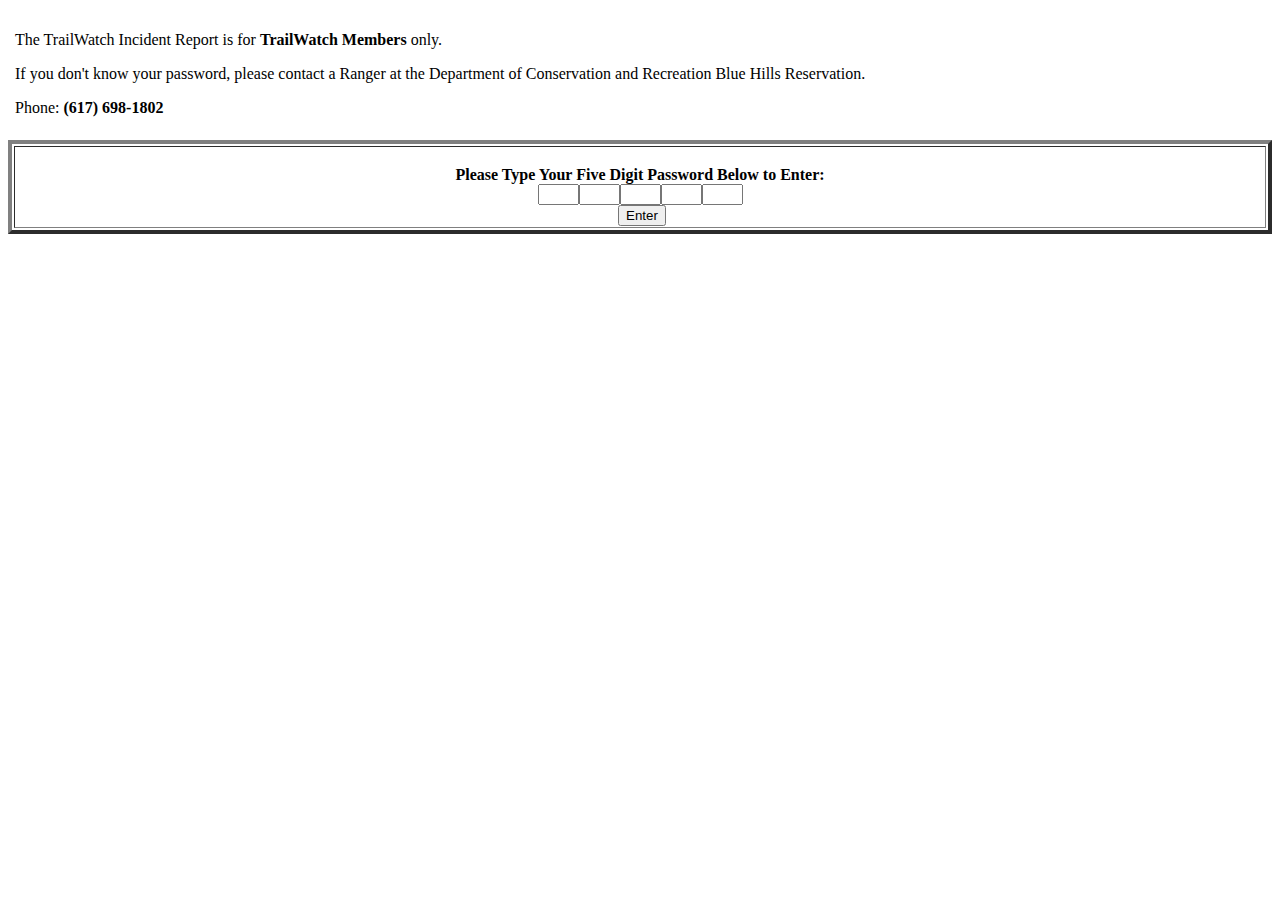
<file: trailwatch.html>
<!DOCTYPE html>
<html>
<head>

		<title>TrailWatch Incident Report</title>

		
		
	</head>
	<body>


<table cellpadding="5" order="0" width="100%">
<tr>
<td valign="top">
<p class="introTxt">The TrailWatch Incident Report is for <strong>TrailWatch Members</strong> only.</p>

<p class="introTxt">If you don't know your password, please contact a Ranger at the Department of Conservation and Recreation Blue Hills Reservation.</p>

<p class="introTxt">Phone: <strong>(617) 698-1802</strong></p>
</td>
<td>
<p><span inlinetype="rxvariant" sys_relationshipid="17735857" unselectable="on" rxinlineslot="105" contenteditable="false" class="rx_inlinevariant" rxanchortext="" rxselectedtext="" sys_dependentvariantid="596" sys_dependentid="2026305"> <span class="img_wrapper" contenteditable="false" unselectable="on"></span> </span></p>
</td>
</tr>
</table>

<table border="4" bordercolordark="#000033" bordercolorlight="#000033" width="100%">
<tr>
<td>
<div align="center"><br />


<script type="text/javascript">
	


function GoIn()
{
var Password = new Array("i","t","q","l","r","e","a","b","x","o")

function getNumbers()
{
return document.userInput.u1.value
return document.userInput.u2.value
return document.userInput.u3.value
return document.userInput.u4.value
return document.userInput.u5.value
}

var input1 = document.userInput.u1.value 
var input2 = document.userInput.u2.value 
var input3 = document.userInput.u3.value
var input4 = document.userInput.u4.value
var input5 = document.userInput.u5.value

var pw1 = Password[input1]
var pw2 = Password[input2]
var pw3 = Password[input3]
var pw4 = Password[input4]
var pw5 = Password[input5]

var pw = pw1 + pw2 + pw3 + pw4 + pw5
if (pw == pw1+pw2+pw3+pw4+pw5)
{location.href = pw+ ".html"}
};


			
			
			
		</script><span class="subhead"><strong>Please Type Your Five Digit Password Below to Enter:</strong></span>


</div>

<center>
<form name="userInput" style=" margin-bottom: 0;"><input name="u1" size="2" type="text" /><input name="u2" size="2" type="text" /><input name="u3" size="2" type="text" /><input name="u4" size="2" type="text" /><input name="u5" size="2" type="text" /><br />
&#160;<input name="button" onClick="GoIn()" type="button" value="Enter" /></form>
</center>
</td>
</tr>
</table>


	</body>
</html>
</file>
<file: styles.0aaeb1c7.css>
body{font-family:arial;margin:0;background:#f2f2f2}.tracking-table{width:80%;border:1px solid #a9a9a9;margin:5px auto}.tracking-heading-cell{font-weight:700;text-align:center}.tracking-day-cell,.tracking-time-cell{width:20%}.tracking-azimuth-cell,.tracking-tilt-cell{width:30%}.app{width:1250px;padding-top:2px;margin:0 auto 50px}#zczc{border:2px solid #004b8e;display:none}#thebox,#zczc{position:absolute;top:0;left:0;z-index:1000}#thebox{width:28px;height:28px;border:1px solid red}#minicanvas{left:0}#minicanvas,#zoomoverview{position:absolute;top:0;width:150px;height:150px;z-index:1000}#zoomoverview{left:580px;background-color:#d3d3d3;display:none}#zoomcontainer{position:absolute;top:0;left:0;width:575px;height:575px;overflow:auto;z-index:1000;background-color:#d3d3d3}#zoomshade{display:block;padding:1px;z-index:1001}.header-container{position:relative;width:100%;height:50px;background:#004b8e;border-radius:5px;display:table}.header-left{display:table-cell;vertical-align:middle;padding-left:20px;color:#fff}.header-right{position:absolute;right:5px}.header-logo{height:50px;vertical-align:middle}.tabs-container{width:100%;display:table;margin-top:2px}.tab-container{display:table-cell;text-align:center;width:25%}.tab{width:98%;margin:0 auto;height:30px;line-height:200%;background:#fff;border:1px solid #388557;color:#388557;cursor:pointer;border-radius:5px}.tab-active{background:#388557;color:#fff;border:1px solid #388557;cursor:default}.content-container{margin:3px;display:none}#location-container{background:#004b8e}.location-form{position:relative;top:250px;text-align:center}.location-form input{width:200px;height:35px;text-align:center;font-size:24px;border:none;padding:0;border-radius:5px}.sun-angle-button{width:205px;height:35px;background:#388557;color:#fff;line-height:220%;cursor:pointer;margin:20px auto 0;border-radius:5px}.panels-container{width:100%;height:100%;display:table}.tracking-panel-left{width:50;display:table-cell;vertical-align:top}.tracking-panel-right{width:50%}.panel-left,.tracking-panel-right{display:table-cell;vertical-align:top}.panel-left{width:25%}.panel-center{text-align:center;width:50%;display:table-cell;padding:0 20px}.panel-center-inner{position:absolute;width:575px;height:575px}.panel-right{width:25%;display:table-cell;vertical-align:top}.panel-right-footer{position:absolute;left:0;bottom:10px;display:table;height:25px;color:#fff;margin:0 auto}.panel-right-input-item{width:300px;display:table-cell;vertical-align:middle;font-size:14px}.panel-right-footer input{border:none;padding:0;border-radius:1px;height:20px;text-align:center}.input-section-header{height:25px;background:#004b8e;color:#fff;font-size:12px;text-align:center;line-height:200%;margin-bottom:2px}.input-section-tabs-container{display:table;width:100%;height:25px;line-height:200%;margin-bottom:2px}.input-section-tab{display:table-cell;width:50%;background:#fff;border:1px solid #388557;color:#388557;font-size:12px;text-align:center;cursor:pointer}.input-section-active{background:#388557;color:#fff;border:1px solid #388557;cursor:default}.input-section-row{height:25px;margin-bottom:4px}.control-buttons-row,.input-section-row{position:relative;display:table;width:100%}.control-buttons-row{top:43px;left:0;height:50px}.control-button-cell{width:25%}.control-button,.control-button-cell{display:table-cell;vertical-align:middle}.control-button{background:#388557;border-radius:5px;color:#fff;font-size:12px;text-align:center;width:75px;height:50px;cursor:pointer}.row-even{background:#edeff7}.row-odd{background:#d8deee}.row-button{padding-left:150px}.button{background:#388557;color:#fff;font-size:12px;text-align:center;width:135px;height:20px;border-radius:5px;line-height:175%;cursor:pointer}.input-section-label{display:table-cell;width:55%;vertical-align:middle;font-size:12px;padding-left:5px}.bottom-section-label{display:table-cell;width:150px;text-align:left;font-size:12px;padding-left:0;line-height:160%}.input-section-input{display:table-cell;width:35%;text-align:right;vertical-align:middle;padding-right:5px}.input-section-input input{border:none;padding:0;border-radius:1px;width:125px;height:20px;text-align:center}.system-input{width:125px;text-align:center;font-size:12px}input[type=checkbox]{float:right}.input-section-input select{width:125px;height:20px}.input-section-info{display:table-cell;min-width:22px;text-align:center}.info-icon{position:relative;width:15px;top:5px;right:2px;cursor:pointer}#study{position:absolute;top:0;left:0;border:2px solid #004b8e}#canvas-container{position:absolute;border:5px solid #000;width:600px;height:600px}#pctcompletecontainer{position:absolute;top:585px;left:0;width:575px}#legend{z-index:21}#legend,#panels{position:absolute;top:0;left:0;border:2px solid #004b8e}#panels{z-index:20}#studyarea{z-index:99}#studyarea,.shadec{position:absolute;top:0;left:0;border:2px solid #004b8e}#shade0{z-index:1}#shade1{z-index:2}#shade2{z-index:3}#shade3{z-index:4}#shade4{z-index:5}#shade5{z-index:6}#shade6{z-index:7}#shade7{z-index:8}#shade8{z-index:9}#shade9{z-index:10}#shade{left:0;border:2px solid #004b8e;z-index:1}#debug,#shade{position:absolute;top:0}#debug{left:1200px;border:none;display:none}.study-period-input label{font-size:12px}.study-period-input input,.study-period-input label{display:table-cell;vertical-align:middle}.study-period-row{display:table;width:100%}.study-period-input{display:table-cell;width:25%}.study-period-filter{display:table-cell;width:0;font-size:12px;padding-right:18px}.shade-section-border{border:1px solid #004b8e;margin-bottom:5px}.color-swatch{position:relative;top:3px;right:22px;width:18px;height:18px;border:1px solid #004b8e}.footer{position:relative;text-align:center;font-size:12px}.legal-disclaimer{position:absolute;left:0;width:310px;color:#00e}#export{position:relative;top:0;left:175px}#calculate-shade{height:50px;line-height:425%;position:relative;top:42px;left:445px}.info-tooltip-left,.info-tooltip-right{position:absolute;max-width:400px;display:table;background:#004b8e;color:#fff;font-size:12px;border:2px solid #fff;border-radius:5px;padding:10px;z-index:12;text-align:left}.info-tooltip-left{right:28px}.tooltip-text{display:table-cell;vertical-align:middle}#popup{position:absolute;top:100px;left:0;right:0;margin:0 auto;width:800px;min-height:300px;background:#004b8e;z-index:99999;display:none;border:5px solid #4682b4}#popup-text{padding:10px 10px 50px}#popup-close,#popup-text{color:#fff;text-align:center}#popup-close{position:absolute;left:0;right:0;bottom:10px;margin:0 auto;line-height:200%;width:100px;height:30px;background:#388557;border-radius:5px;cursor:pointer}.dual-logos-container{margin-top:20px;display:table;width:100%}.dual-logo{width:410px;vertical-align:top;text-align:center;display:table-cell}.dual-links-container{width:525px;height:200px;background:#fff;border:1px solid;margin:20px auto 0;padding:15px}#dont-show{width:180px;margin:100px auto 0;color:#fff;display:none}
/*# sourceMappingURL=styles.0aaeb1c7.css.map */
</file>
